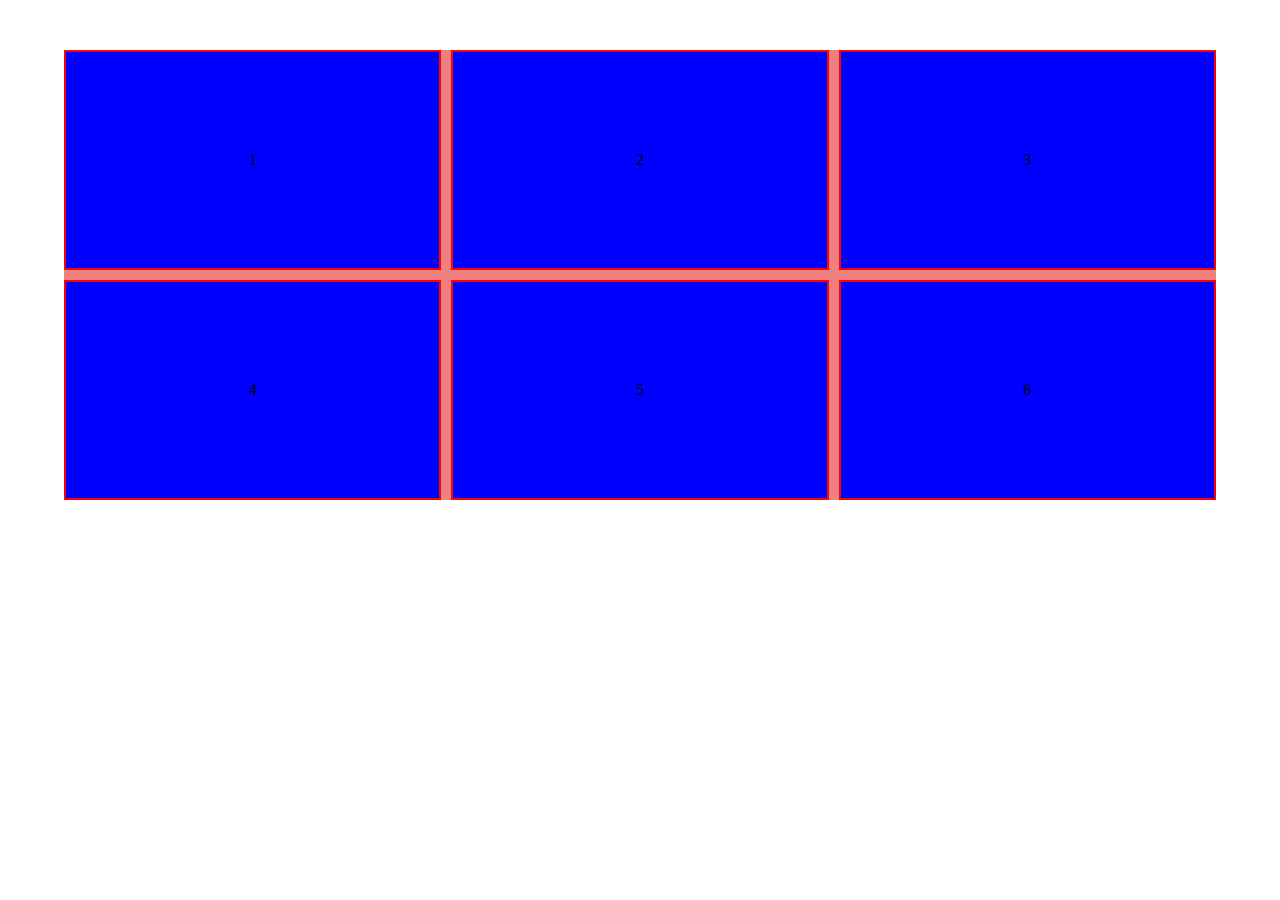
<file: GRID/index.html>
<!DOCTYPE html>
<html lang="en">
<head>
    <meta charset="UTF-8">
    <meta name="viewport" content="width=device-width, initial-scale=1.0">
    <link rel="stylesheet" href="style.css">
    <title>CSS GRID</title>

</head>
<body>
    <div class="container">
        <div class="child">1</div>
        <div class="child">2</div>
        <div class="child">3</div>
        <div class="child">4</div>
        <div class="child">5</div>
        <div class="child">6</div>
    </div>
</body>
</html>
</file>
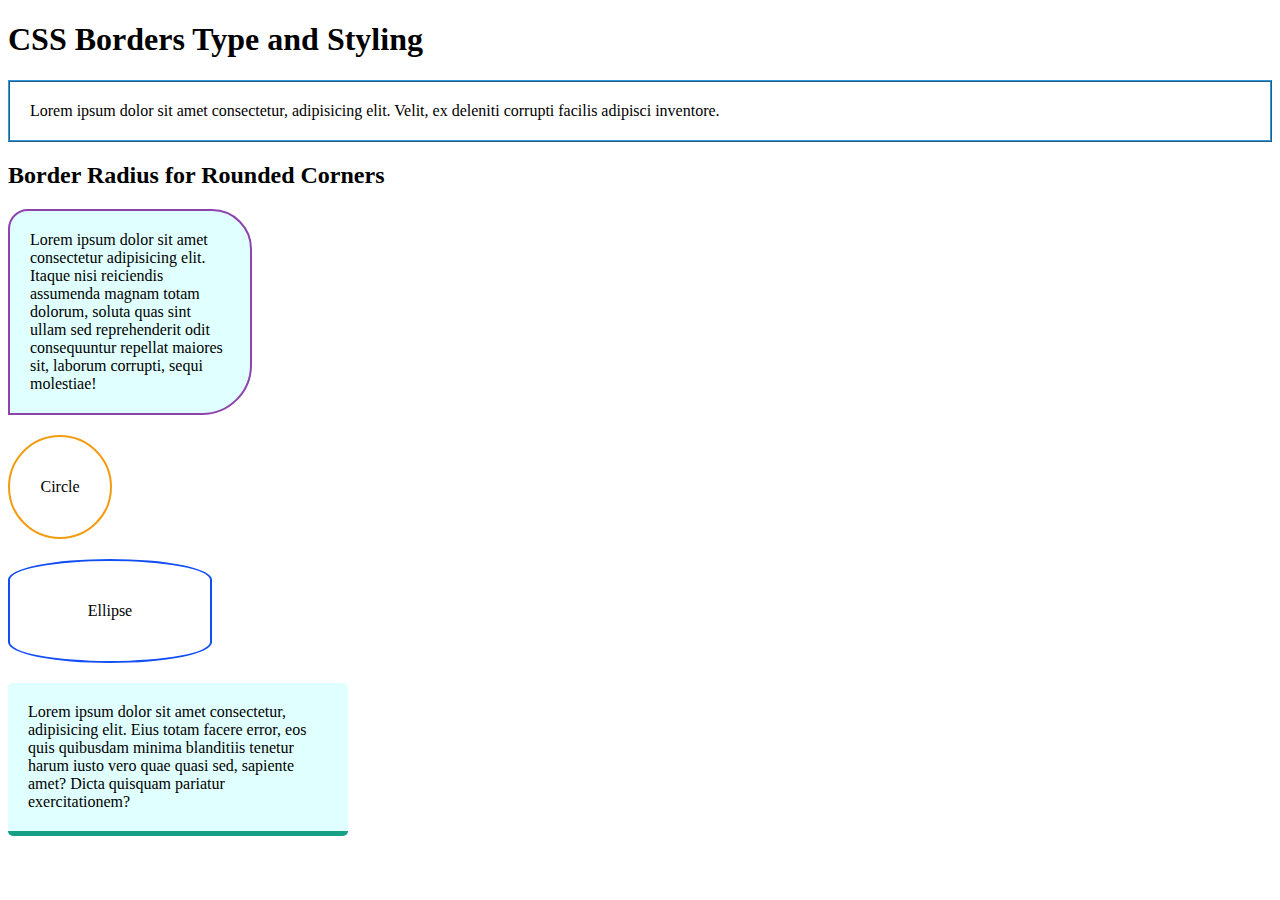
<file: css-crash-course/borders-type-styling/index.html>
<!DOCTYPE html>
<html lang="en">
<head>
    <meta charset="UTF-8">
    <meta name="viewport" content="width=device-width, initial-scale=1.0">
    <title>CSS Borders Type and Styling</title>
    <!-- main css -->
     <link rel="stylesheet" href="css/styles.css">
</head>
<body>
    <h1>CSS Borders Type and Styling</h1>

    <!-- 1. Different Types of Borders  -->
     <section>
        <div class="simple-border">Lorem ipsum dolor sit amet consectetur, adipisicing elit. Velit, ex deleniti corrupti facilis adipisci inventore.</div>
     </section>

     <!-- 2.  Border Radius for Rounded Corners -->
      <section>
        <h2>Border Radius for Rounded Corners</h2>
        <div class="rounded-box">Lorem ipsum dolor sit amet consectetur adipisicing elit. Itaque nisi reiciendis assumenda magnam totam dolorum, soluta quas sint ullam sed reprehenderit odit consequuntur repellat maiores sit, laborum corrupti, sequi molestiae!</div>


        <div class="circle">Circle</div>

        <div class="ellipse">Ellipse</div>

        <div class="custom-border">Lorem ipsum dolor sit amet consectetur, adipisicing elit. Eius totam facere error, eos quis quibusdam minima blanditiis tenetur harum iusto vero quae quasi sed, sapiente amet? Dicta quisquam pariatur exercitationem?</div>

      </section>
</body>
</html>
</file>
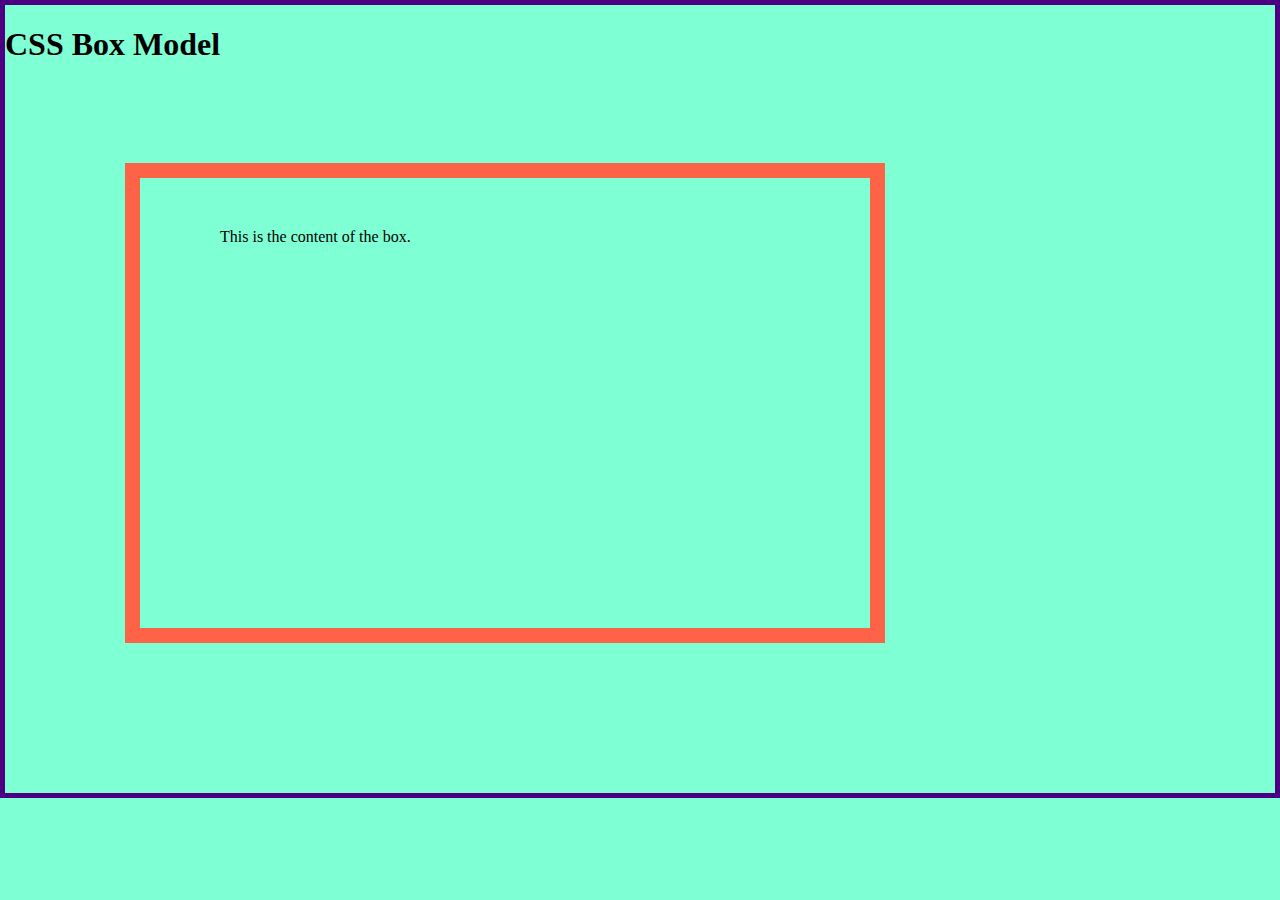
<file: css-crash-course/css-box-model/index.html>
<!DOCTYPE html>
<html lang="en">
<head>
    <meta charset="UTF-8">
    <meta name="viewport" content="width=device-width, initial-scale=1.0">
    <title>CSS Box Model</title>
    <!-- custom css -->
     <link rel="stylesheet" href="css/styles.css">
</head>
<body>
    <h1>CSS Box Model</h1>

    <div class="box">
        This is the content of the box.
    </div>
</body>
</html>
</file>
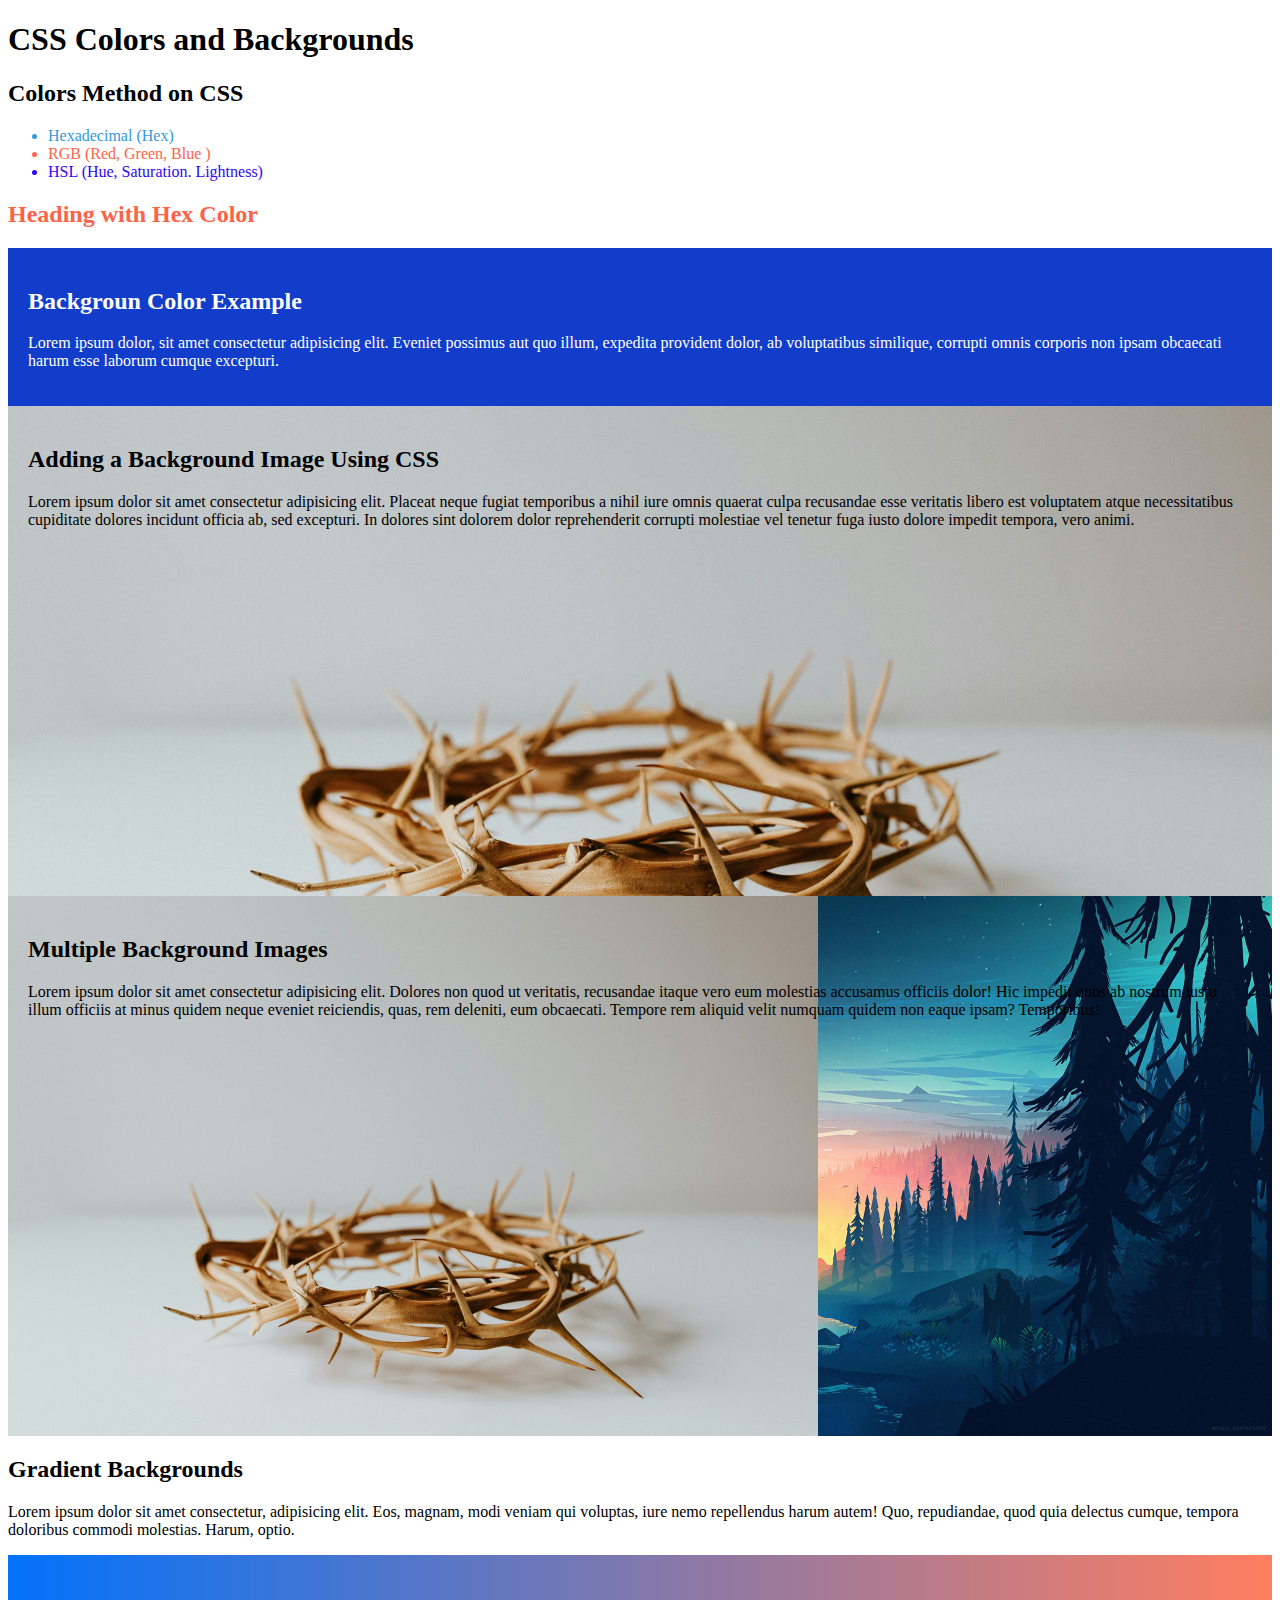
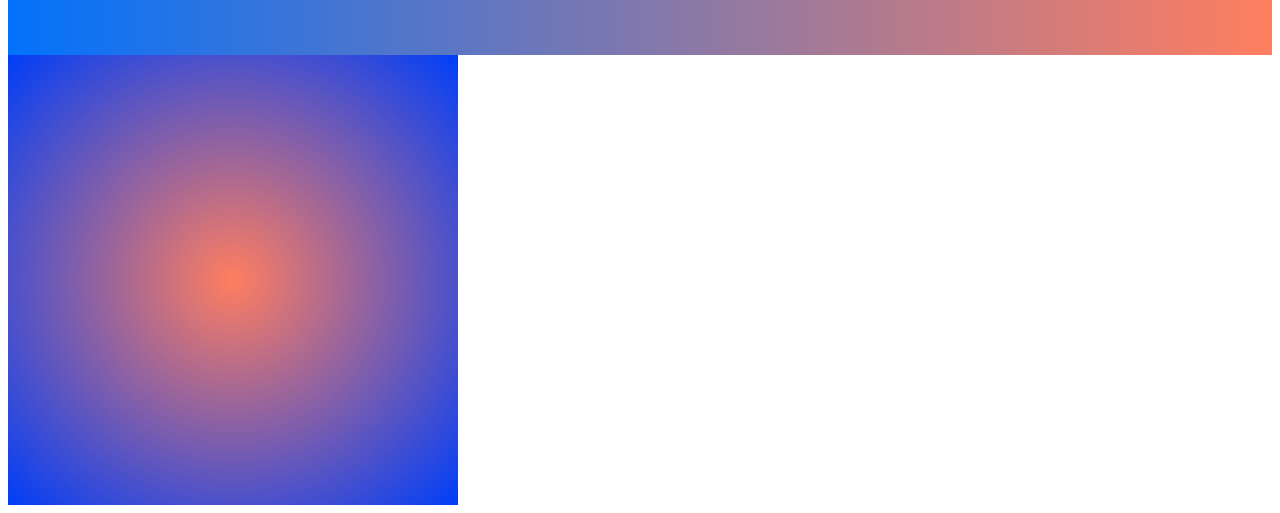
<file: css-crash-course/css-colors-backgrounds/index.html>
<!DOCTYPE html>
<html lang="en">
<head>
    <meta charset="UTF-8">
    <meta name="viewport" content="width=device-width, initial-scale=1.0">
    <title>CSS Colors and Backgrounds</title>
    <!-- custom css -->
     <link rel="stylesheet" href="css/styles.css">
</head>
<body>
    <h1>CSS Colors and Backgrounds</h1>

    <!-- colors in css -->
     <h2>Colors Method on CSS</h2>
     <div>
        <ul>
            <li id="hex-color">Hexadecimal (Hex)</li>
            <li id="rgb-color">RGB (Red, Green, Blue )</li>
            <li id="hsl-color">HSL (Hue, Saturation. Lightness)</li>
        </ul>
     </div>

     <!-- text color using css -->
      <h2 class="heading1">Heading with Hex Color</h2>

      <!-- background color using css -->

      <div class="example-content">
        <h2>Backgroun Color Example</h2>
        <p>Lorem ipsum dolor, sit amet consectetur adipisicing elit. Eveniet possimus aut quo illum, expedita provident dolor, ab voluptatibus similique, corrupti omnis corporis non ipsam obcaecati harum esse laborum cumque excepturi.</p>
      </div>

      <!-- background image using css -->
       <div class="bg-banner">
        <h2>Adding a Background Image Using CSS</h2>
        <p>Lorem ipsum dolor sit amet consectetur adipisicing elit. Placeat neque fugiat temporibus a nihil iure omnis quaerat culpa recusandae esse veritatis libero est voluptatem atque necessitatibus cupiditate dolores incidunt officia ab, sed excepturi. In dolores sint dolorem dolor reprehenderit corrupti molestiae vel tenetur fuga iusto dolore impedit tempora, vero animi.</p>
       </div>

       <!-- multiple blackground images -->
        <div class="multiple-images">
            <h2>Multiple Background Images</h2>
            <p>Lorem ipsum dolor sit amet consectetur adipisicing elit. Dolores non quod ut veritatis, recusandae itaque vero eum molestias accusamus officiis dolor! Hic impedit quos ab nostrum iusto illum officiis at minus quidem neque eveniet reiciendis, quas, rem deleniti, eum obcaecati. Tempore rem aliquid velit numquam quidem non eaque ipsam? Temporibus!</p>
        </div>

        <!-- gradient backgrounds -->
         <div>
            <h2>Gradient Backgrounds</h2>
            <p>Lorem ipsum dolor sit amet consectetur, adipisicing elit. Eos, magnam, modi veniam qui voluptas, iure nemo repellendus harum autem! Quo, repudiandae, quod quia delectus cumque, tempora doloribus commodi molestias. Harum, optio.</p>


        <div class="linear-gradient">

        </div>
        <div class="radial-gradient"></div>
           
         </div>
</body>
</html>

<!-- 
1. text color - color: black;
2. background color - background-color: #f1f1f1;
3. background image - background-image: url('image.jpg');
4. multiple background images - background-image: url('image1.jpg'), url('image2.jpg'), url('image3.jpg');
5. gradient backgrounds - linear-gradient(to right, #4CAF50, #45a049); radial-gradient(circle, #4CAF50, #45a049);

-->
</file>
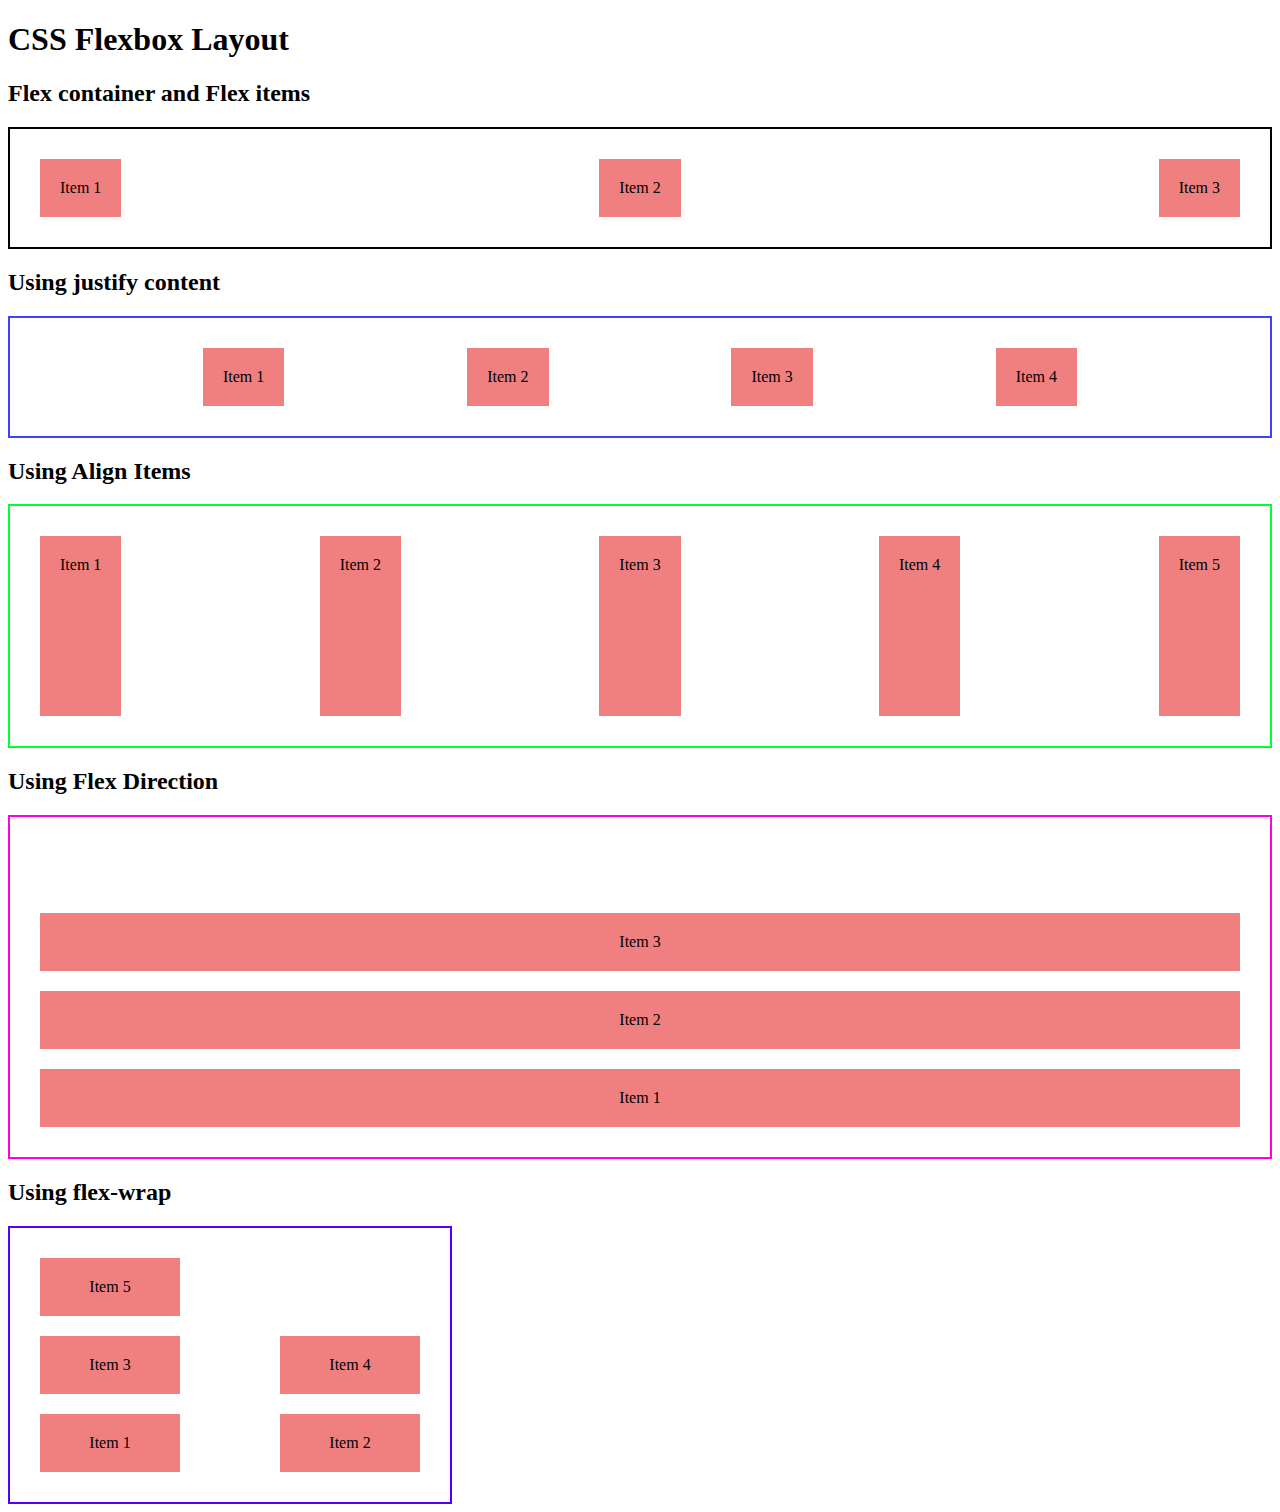
<file: css-crash-course/css-flexbox/index.html>
<!DOCTYPE html>
<html lang="en">
<head>
    <meta charset="UTF-8">
    <meta name="viewport" content="width=device-width, initial-scale=1.0">
    <title>CSS Flexbox Layout</title>
    <!-- main css -->
     <link rel="stylesheet" href="css/styles.css">
</head>
<body>
    <h1>CSS Flexbox Layout</h1>

    <!-- step-1: flex container and flex items -->
     <section>
        <h2>Flex container and Flex items</h2>
        
        <div class="container">
            <div class="item">Item 1</div>
            <div class="item">Item 2</div>
            <div class="item">Item 3</div>
        </div>

     </section>

     <!-- step-2: Using justify-content -->
      <section>
        <h2>Using justify content</h2>

        <div class="container-justify">
            <div class="item">Item 1</div>
            <div class="item">Item 2</div>
            <div class="item">Item 3</div>
            <div class="item">Item 4</div>
        </div>
      </section>

      <!-- step-3: Using Align Items -->
       <section>
        <h2> Using Align Items</h2>
        <div class="container-align">
            <div class="item">Item 1</div>
            <div class="item">Item 2</div>
            <div class="item">Item 3</div>
            <div class="item">Item 4</div>
            <div class="item">Item 5</div>
        </div>
       </section>

       <!-- step-4: using flex-direction -->

       <section>
        <h2>Using Flex Direction</h2>

        <div class="container-direction">
            <div class="item">Item 1</div>
            <div class="item">Item 2</div>
            <div class="item">Item 3</div>
        
        </div>

       </section>

       <!-- step-5: Using flex-wrap -->
        <section>
            <h2>Using flex-wrap</h2>

            <div class="container-wrap">
                <div class="item1">Item 1</div>
                <div class="item1">Item 2</div>
                <div class="item1">Item 3</div>
                <div class="item1">Item 4</div>
                <div class="item1">Item 5</div>
            </div>

        </section>
</body>
</html>
</file>
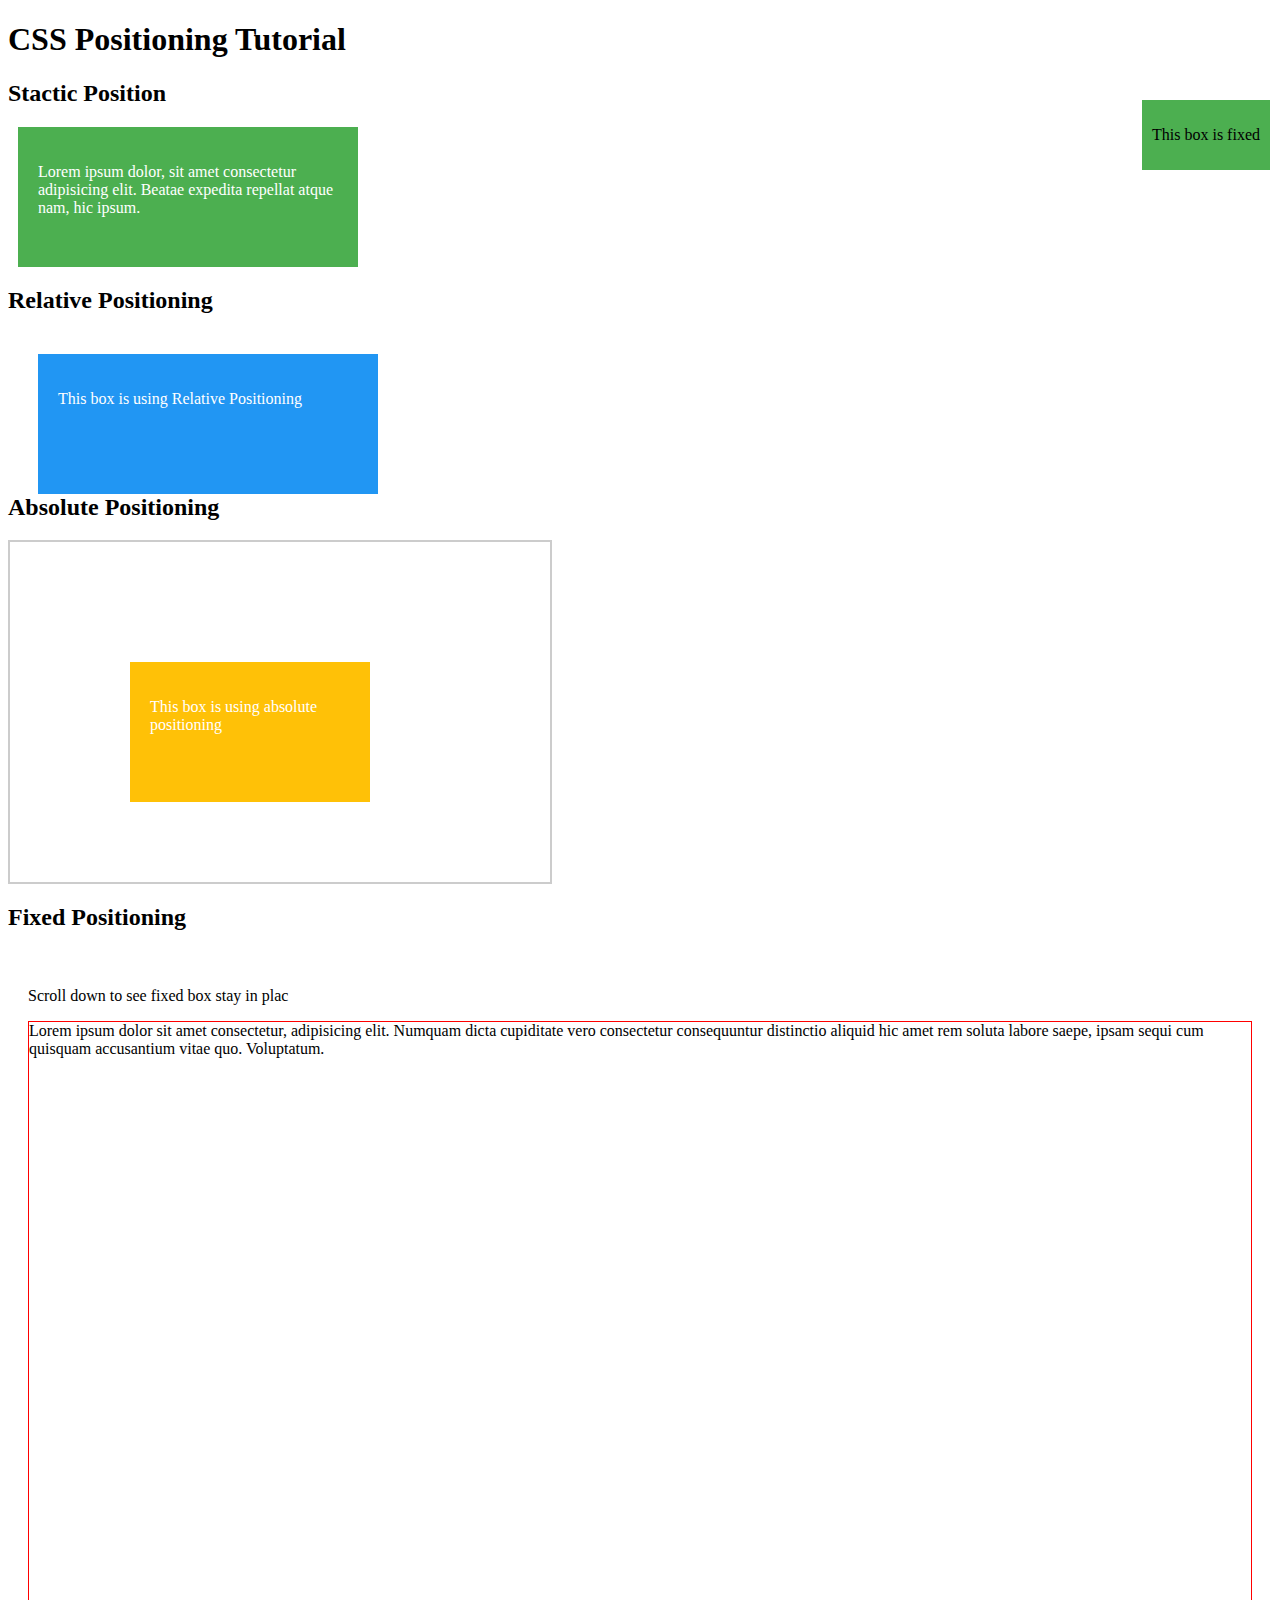
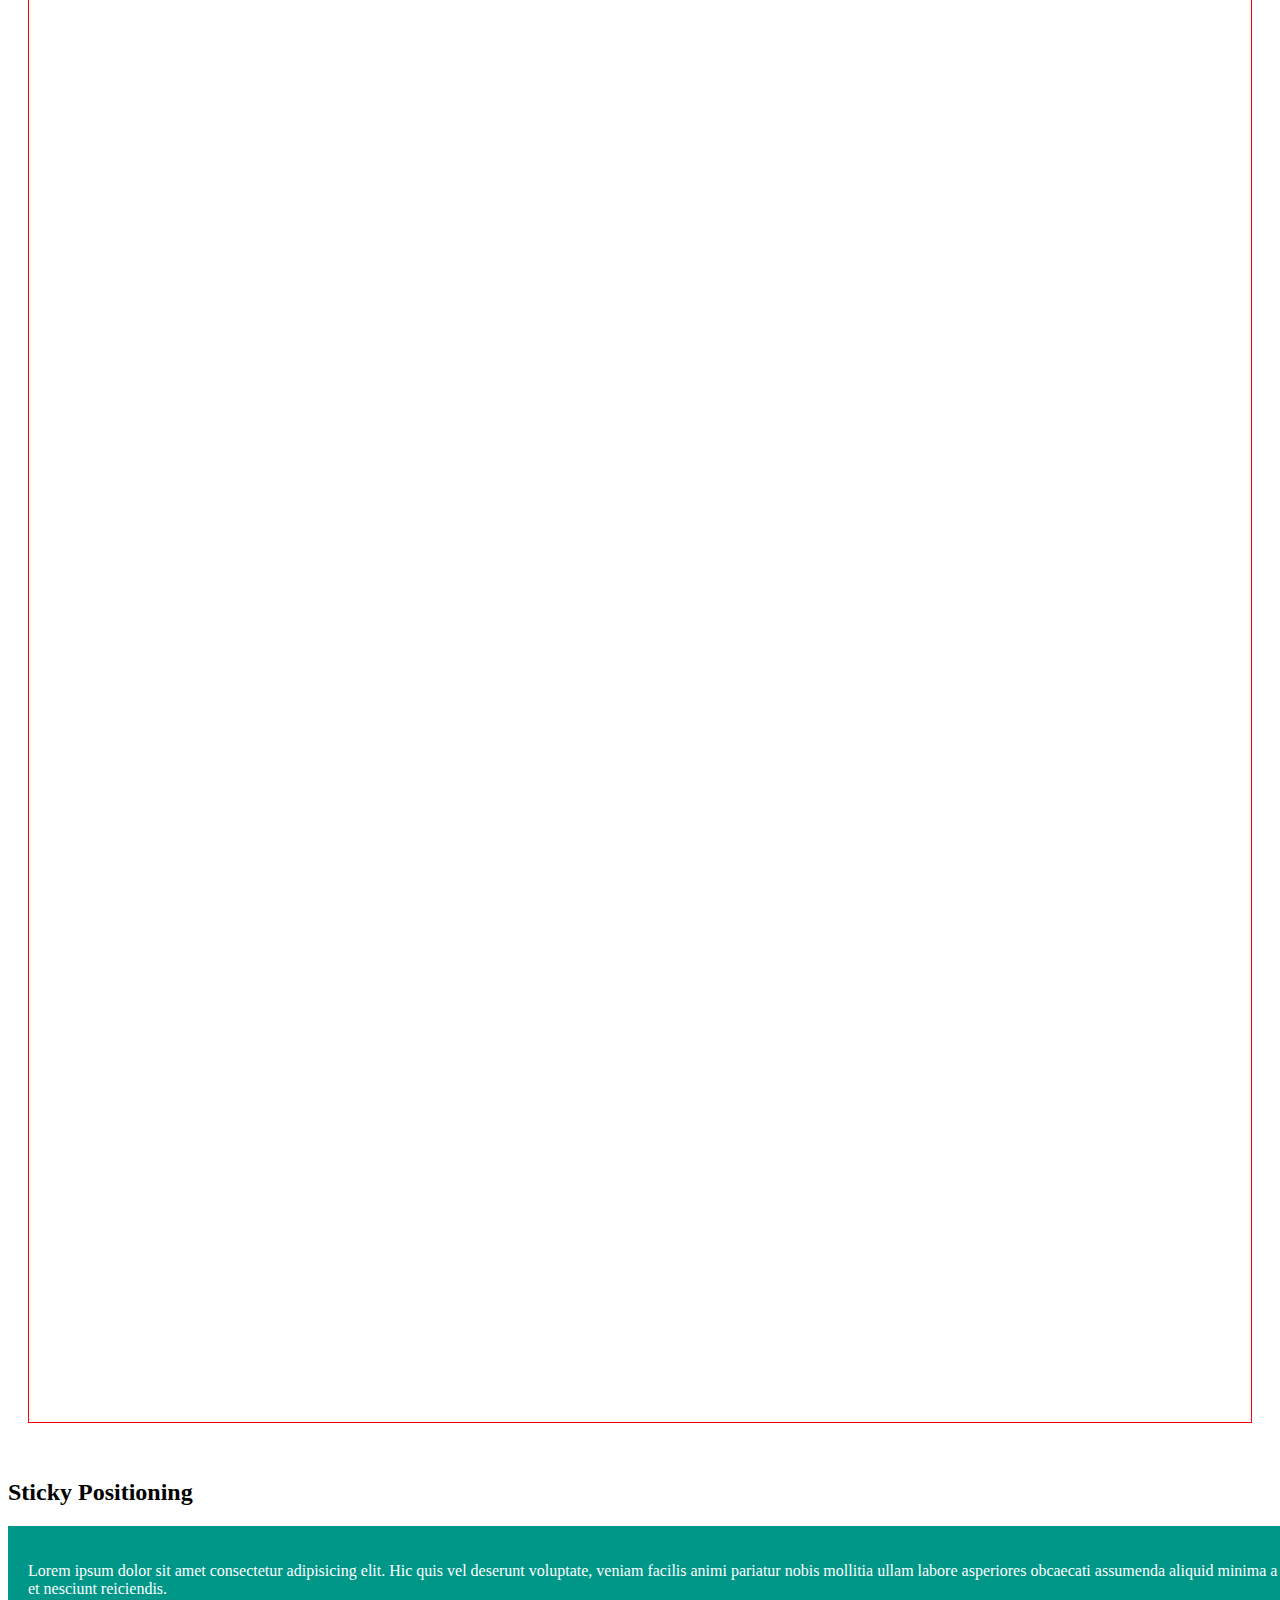
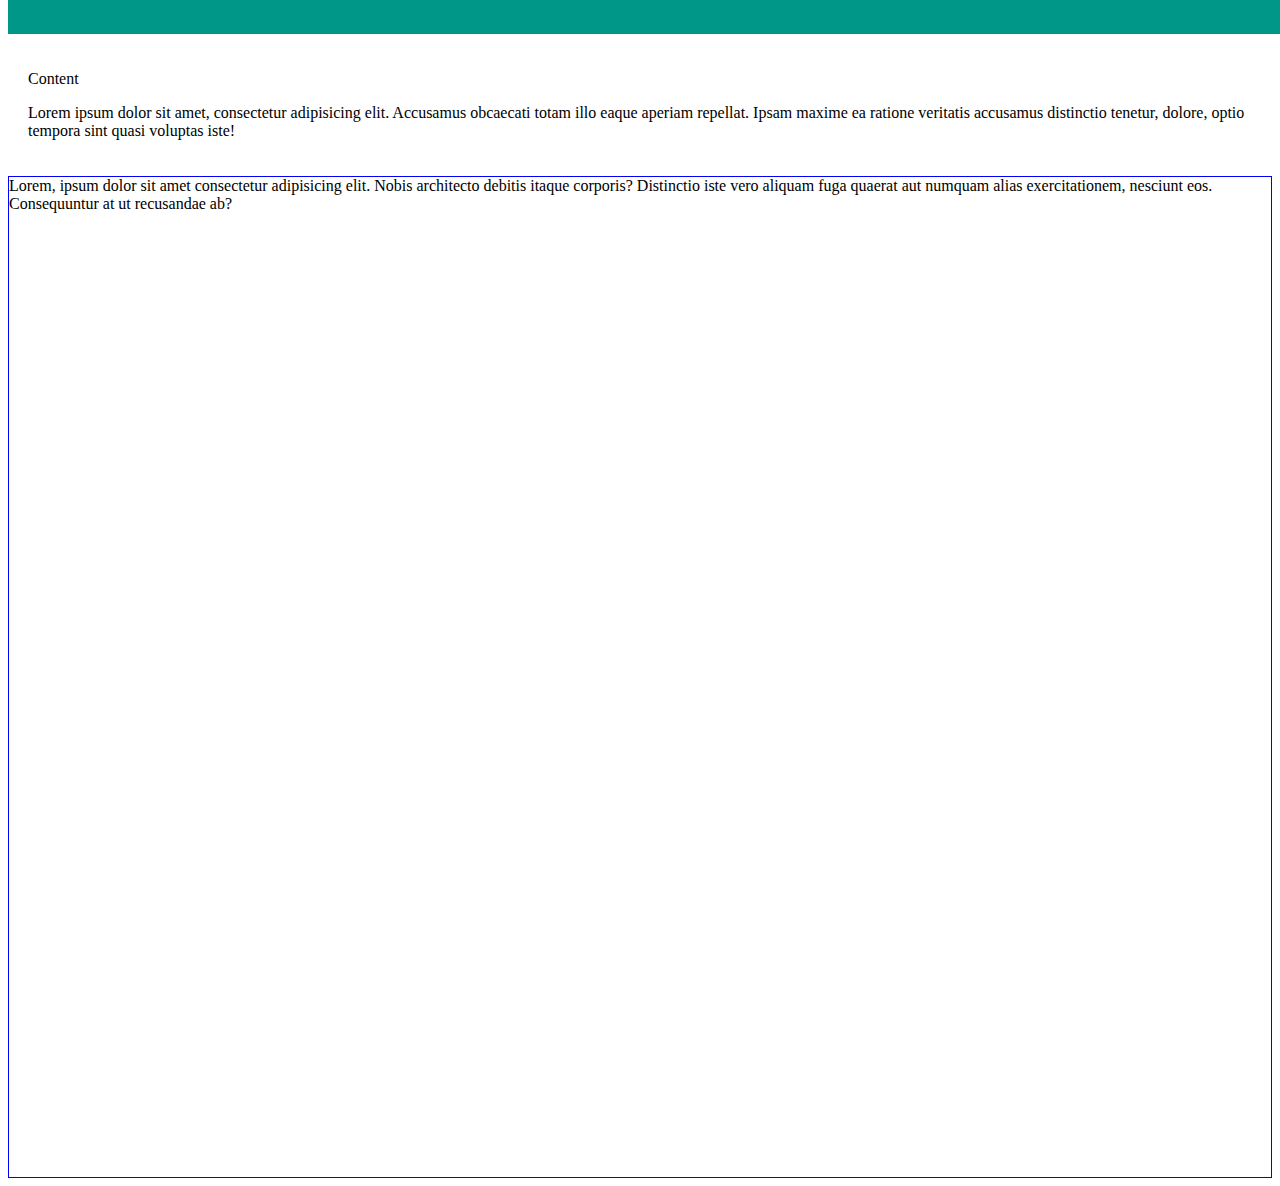
<file: css-crash-course/css-positioning/index.html>
<!DOCTYPE html>
<html lang="en">
<head>
    <meta charset="UTF-8">
    <meta name="viewport" content="width=device-width, initial-scale=1.0">
    <title>CSS Positioning Tutorial</title>
    <!-- main css -->
     <link rel="stylesheet" href="css/styles.css">
</head>
<body>
    <h1>CSS Positioning Tutorial</h1>

    <!-- 1. Stactic Position -->
     <section>
        <h2>Stactic Position</h2>
        <div class="static-box">
            <p>Lorem ipsum dolor, sit amet consectetur adipisicing elit. Beatae expedita repellat atque nam, hic ipsum.</p>
        </div>
     </section>

     <!-- 2.  Relative Positioning -->
     <section>
        <h2>Relative Positioning</h2>
        <div class="relative-box">
            <p>This box is using Relative Positioning</p>
        </div>
     </section>

     <!-- 3. Absolute Positioning -->
      <section>
        <h2>Absolute Positioning</h2>
        <div class="container">
            <div class="absolute-box">
                <p>This box is using absolute positioning</p>
            </div>
        </div>
      </section>

      <!-- 4. Fixed Positioning -->
       <section>
        <h2>Fixed Positioning</h2>
        <div class="fixed-box">
            <p>This box is fixed</p>
        </div>

        <div class="content">
            <p>Scroll down to see fixed box stay in plac</p>
            <p style="height: 2000px; border: 1px solid red;">Lorem ipsum dolor sit amet consectetur, adipisicing elit. Numquam dicta cupiditate vero consectetur consequuntur distinctio aliquid hic amet rem soluta labore saepe, ipsam sequi cum quisquam accusantium vitae quo. Voluptatum.</p>
        </div>
       </section>

       <!-- 5. Sticky Positioning -->
        <section>
            <h2>Sticky Positioning</h2>
            <div class="sticky-box">
                <p>Lorem ipsum dolor sit amet consectetur adipisicing elit. Hic quis vel deserunt voluptate, veniam facilis animi pariatur nobis mollitia ullam labore asperiores obcaecati assumenda aliquid minima a et nesciunt reiciendis.</p>
            </div>

            <div class="content">
                <p>Content</p>
                <p>Lorem ipsum dolor sit amet, consectetur adipisicing elit. Accusamus obcaecati totam illo eaque aperiam repellat. Ipsam maxime ea ratione veritatis accusamus distinctio tenetur, dolore, optio tempora sint quasi voluptas iste!</p>
            </div>
            <div style="height: 1000px; border: 1px solid blue;">Lorem, ipsum dolor sit amet consectetur adipisicing elit. Nobis architecto debitis itaque corporis? Distinctio iste vero aliquam fuga quaerat aut numquam alias exercitationem, nesciunt eos. Consequuntur at ut recusandae ab?</div>
        </section>


</body>
</html>
</file>
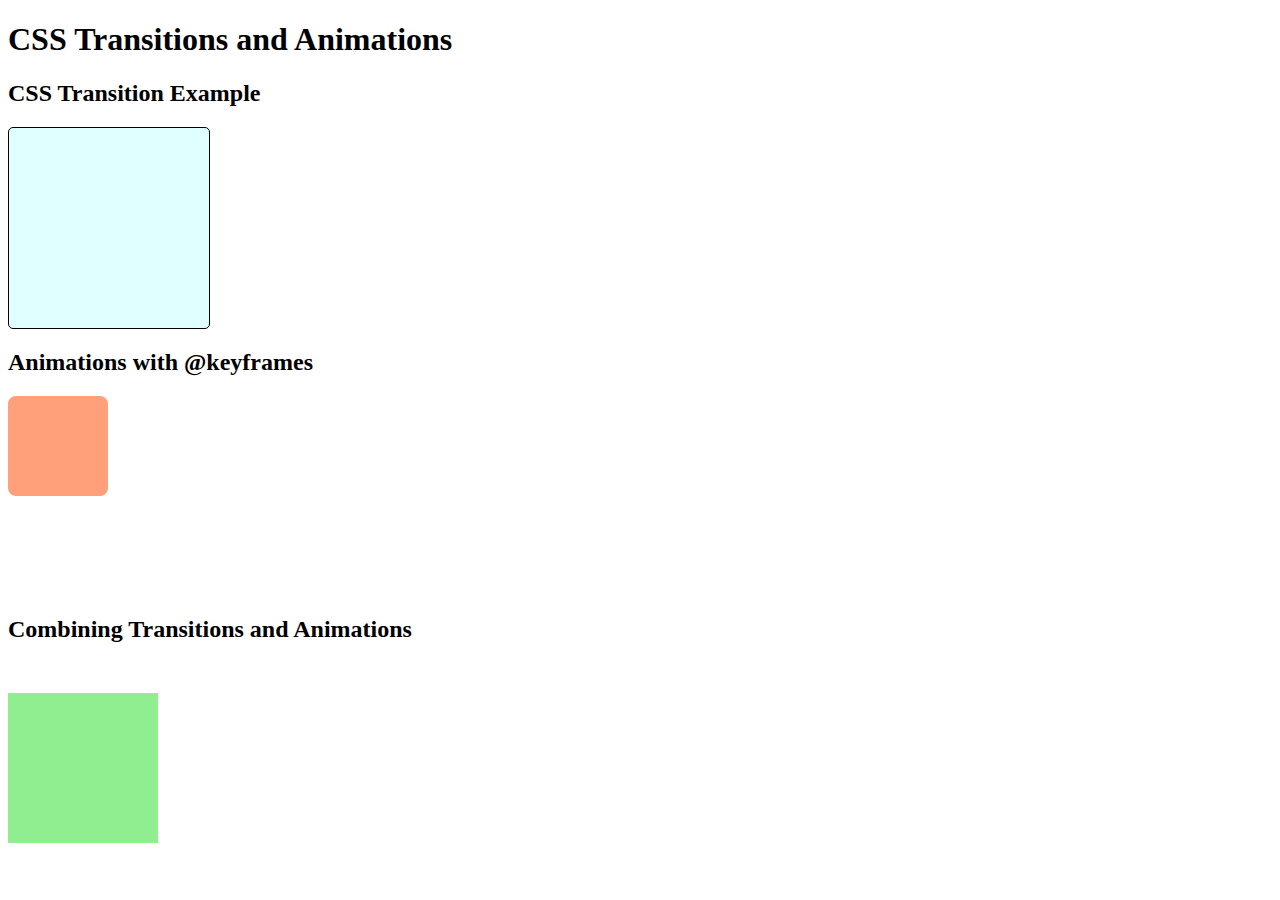
<file: css-crash-course/css-transition-animation/index.html>
<!DOCTYPE html>
<html lang="en">
<head>
    <meta charset="UTF-8">
    <meta name="viewport" content="width=device-width, initial-scale=1.0">
    <title>CSS Transitions and Animations</title>
    <!-- main css -->
     <link rel="stylesheet" href="css/styles.css">
</head>
<body>
    <h1>CSS Transitions and Animations</h1>

    <!-- 1. CSS Transition Example -->
     <section>
        <h2>CSS Transition Example</h2>
        <div class="box"></div>
     </section>

     <!-- 2. Animations with @keyframes -->

     <section>
        <h2>Animations with @keyframes</h2>
        <div class="animated-box"></div>
     </section>

     <!-- 3. Combining Transitions and Animations -->

     <section>
        <h2 class="combine-title">Combining Transitions and Animations</h2>
        <div class="animated-box-transition"></div>
     </section>
</body>
</html>
</file>
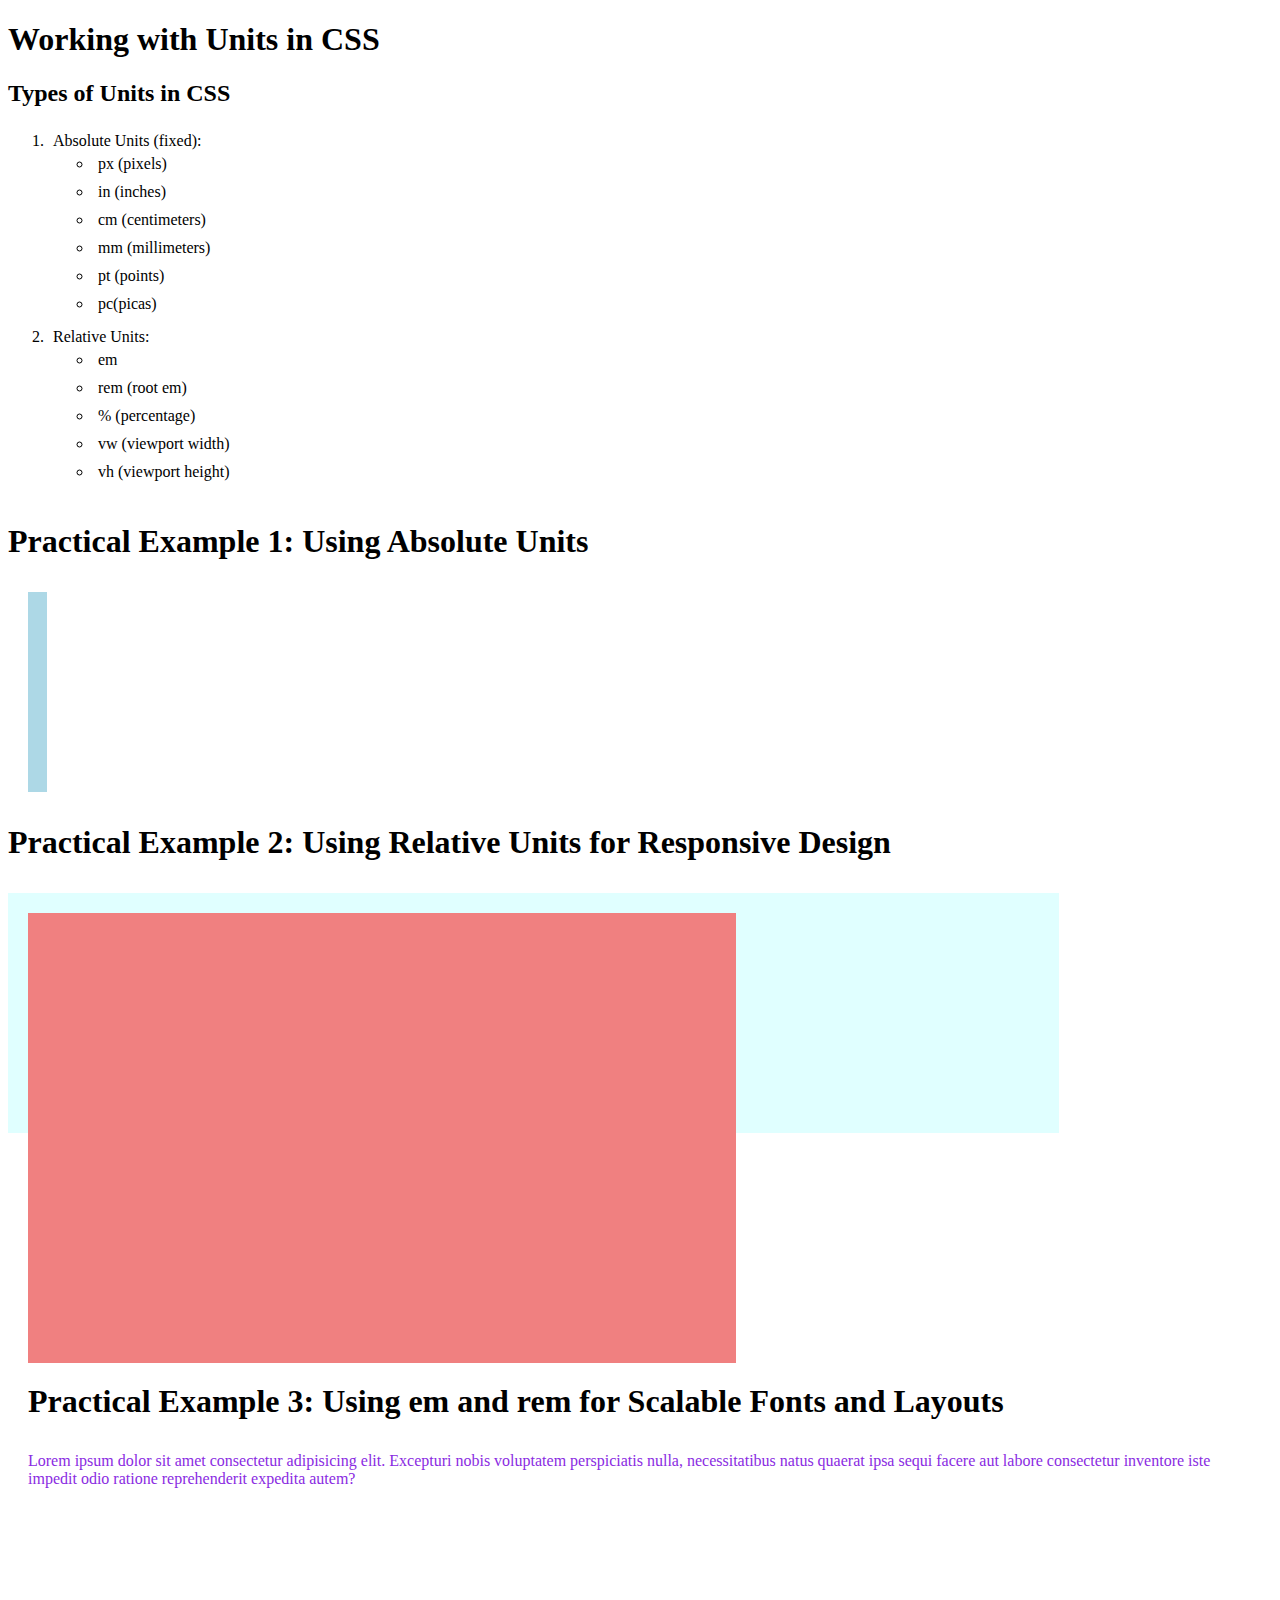
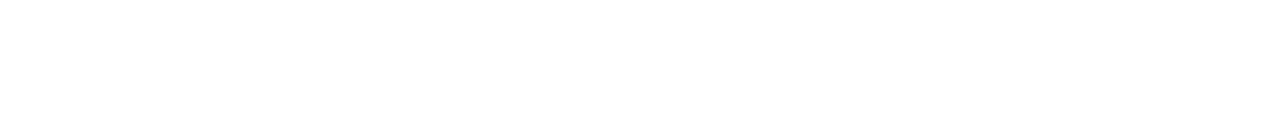
<file: css-crash-course/css-units/index.html>
<!DOCTYPE html>
<html lang="en">
<head>
    <meta charset="UTF-8">
    <meta name="viewport" content="width=device-width, initial-scale=1.0">
    <title>Working with Units in CSS</title>
    <!-- main css -->
     <link rel="stylesheet" href="css/styles.css">
</head>
<body>
    <h1>Working with Units in CSS</h1>
    <div>
        <h2>Types of Units in CSS</h2>
        <ol>
            <li>Absolute Units (fixed): 
                <ul>
                    <li>px (pixels)</li>
                    <li>in (inches)</li>
                    <li>cm (centimeters)</li>
                    <li>mm (millimeters)</li>
                    <li>pt (points) </li>
                    <li> pc(picas)</li>
                </ul>
             </li>
            <li>Relative Units:
                <ul>
                    <li>em</li>
                    <li>rem (root em)</li>
                    <li>% (percentage)</li>
                    <li>vw (viewport width)</li>
                    <li>vh (viewport height)</li>
                </ul>
            </li>
        </ol>
    </div>

    <!--  Practical Example 1: Using Absolute Units -->

    <div>
        <h3>Practical Example 1: Using Absolute Units</h3>
        <div class="box"></div>
    </div>

    <!-- Practical Example 2: Using Relative Units for Responsive Design -->

    <div>
        <h3>Practical Example 2: Using Relative Units for Responsive Design</h3>
        <div class="container-box">
            <div class="box-2"></div>
        </div>
    </div>

    <!-- Practical Example 3: Using em and rem for Scalable Fonts and Layouts --> 
     <div class="container-3">
        <h3>Practical Example 3: Using em and rem for Scalable Fonts and Layouts</h3>
        <div class="box-3">
            <p>Lorem ipsum dolor sit amet consectetur adipisicing elit. Excepturi nobis voluptatem perspiciatis nulla, necessitatibus natus quaerat ipsa sequi facere aut labore consectetur inventore iste impedit odio ratione reprehenderit expedita autem?</p>
        </div>
     </div>
</body>
</html>
</file>
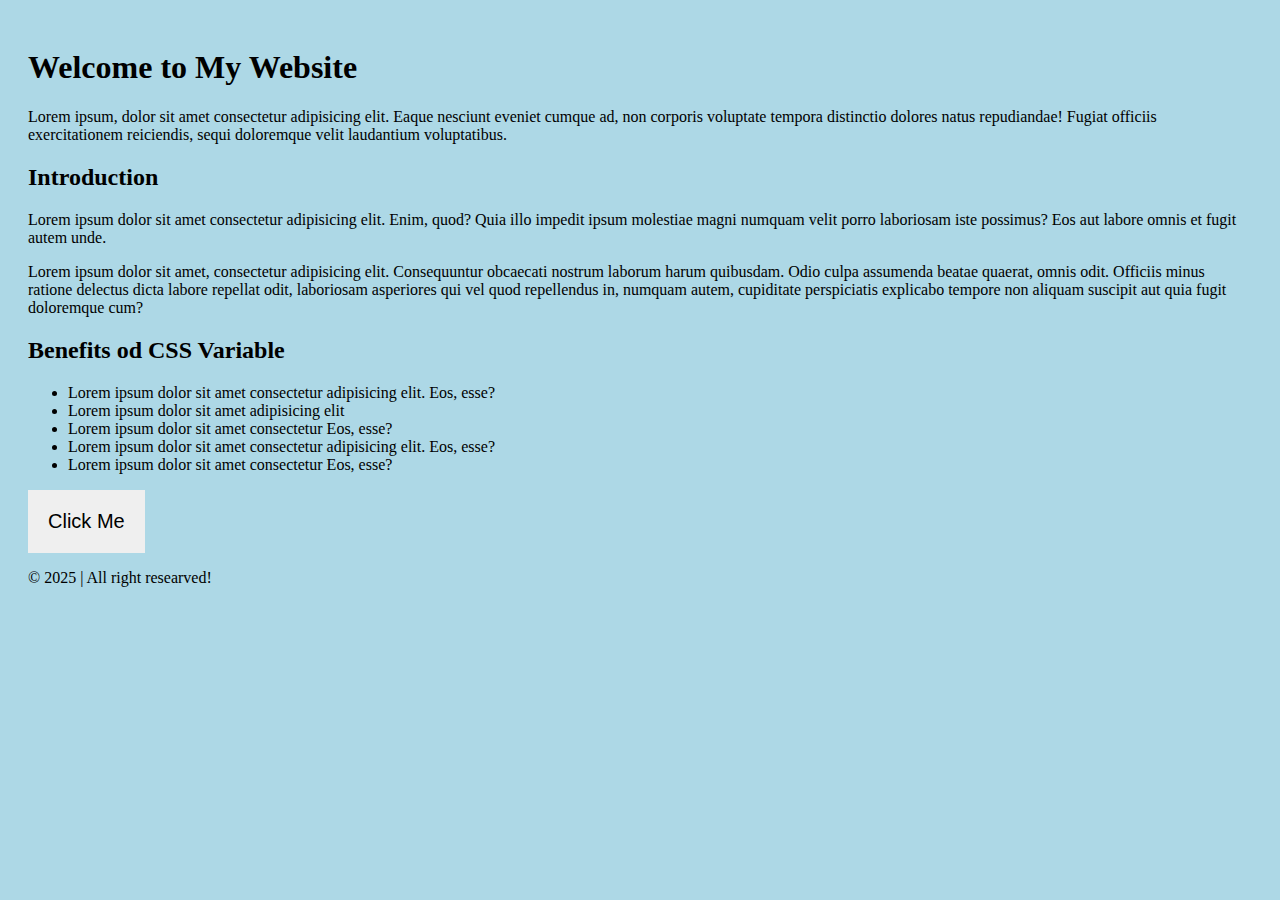
<file: css-crash-course/css-variables/index.html>
<!DOCTYPE html>
<html lang="en">
<head>
    <meta charset="UTF-8">
    <meta name="viewport" content="width=device-width, initial-scale=1.0">
    <title>Learn CSS Variables</title>

    <!-- main -->
     <link rel="stylesheet" href="css/styles.css">
</head>
<body>
    <header>
        <h1>Welcome to My Website</h1>
        <p>Lorem ipsum, dolor sit amet consectetur adipisicing elit. Eaque nesciunt eveniet cumque ad, non corporis voluptate tempora distinctio dolores natus repudiandae! Fugiat officiis exercitationem reiciendis, sequi doloremque velit laudantium voluptatibus.</p>
    </header>

    <main>

        <!-- introduction section -->
        <section class="intro">
            <h2>Introduction</h2>
            <p>Lorem ipsum dolor sit amet consectetur adipisicing elit. Enim, quod? Quia illo impedit ipsum molestiae magni numquam velit porro laboriosam iste possimus? Eos aut labore omnis et fugit autem unde.</p>
            <p>Lorem ipsum dolor sit amet, consectetur adipisicing elit. Consequuntur obcaecati nostrum laborum harum quibusdam. Odio culpa assumenda beatae quaerat, omnis odit. Officiis minus ratione delectus dicta labore repellat odit, laboriosam asperiores qui vel quod repellendus in, numquam autem, cupiditate perspiciatis explicabo tempore non aliquam suscipit aut quia fugit doloremque cum?</p>
        </section>

        <!-- features section -->
        <section class="features">
            <h2>Benefits od CSS Variable</h2>
            <ul>
                <li>Lorem ipsum dolor sit amet consectetur adipisicing elit. Eos, esse?</li>
                <li>Lorem ipsum dolor sit amet  adipisicing elit</li>
                <li>Lorem ipsum dolor sit amet consectetur Eos, esse?</li>
                <li>Lorem ipsum dolor sit amet consectetur adipisicing elit. Eos, esse?</li>
                <li>Lorem ipsum dolor sit amet consectetur  Eos, esse?</li>
            </ul>
        </section>

        <button class="cta-button">Click Me</button>
    </main>

    <footer>
        <p>&copy; 2025 | All right researved!</p>
    </footer>
</body>
</html>
</file>
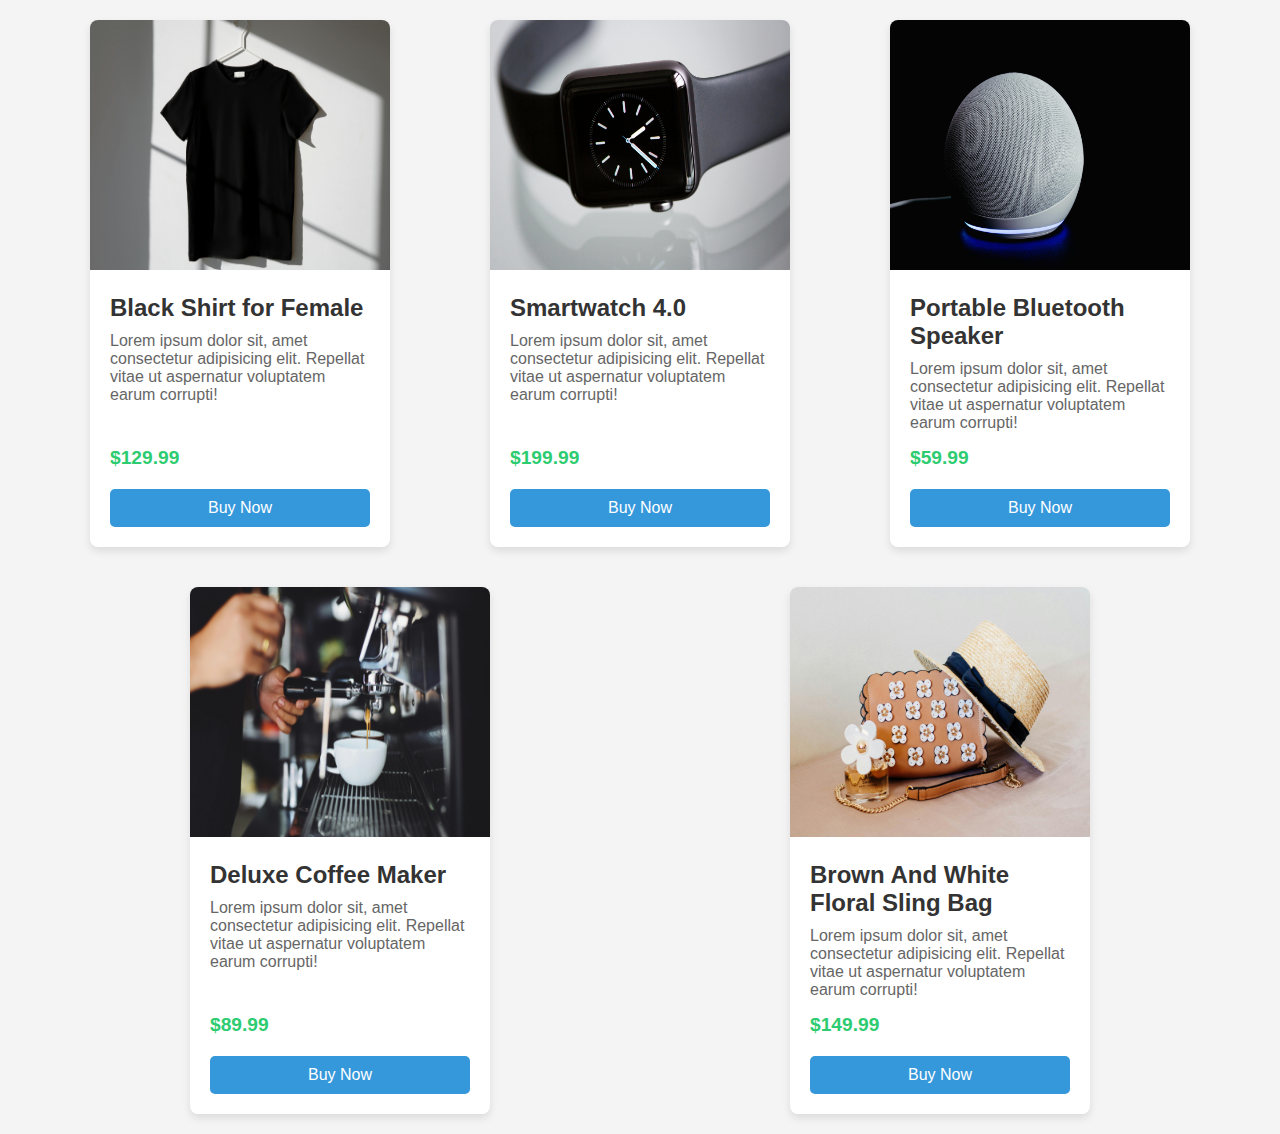
<file: css-crash-course/demo-flex-box/index.html>
<!DOCTYPE html>
<html lang="en">
<head>
    <meta charset="UTF-8">
    <meta name="viewport" content="width=device-width, initial-scale=1.0">
    <title>Responsive Product Cards using Flexbox Layout</title>
    <!-- main css -->
     <link rel="stylesheet" href="css/styles.css">
</head>
<body>
    <main>
        <div class="product-container">
            <!-- Product 1: Wireless Earbuds -->
            <div class="product-card">
                <div class="product-image">
                    <img src="images/item-1.jpg" alt="Wireless Earbuds">
                </div>
                <div class="product-details">
                    <h2 class="product-title">Black Shirt for Female</h2>
                    <p class="product-description">Lorem ipsum dolor sit, amet consectetur adipisicing elit. Repellat vitae ut aspernatur voluptatem earum corrupti!</p>
                    <div class="product-price">$129.99</div>
                    <button class="buy-now">Buy Now</button>
                </div>
            </div>
            
            <!-- Product 2: Smartwatch -->
            <div class="product-card">
                <div class="product-image">
                    <img src="images/item-2.jpg" alt="Smartwatch">
                </div>
                <div class="product-details">
                    <h2 class="product-title">Smartwatch 4.0</h2>
                    <p class="product-description">Lorem ipsum dolor sit, amet consectetur adipisicing elit. Repellat vitae ut aspernatur voluptatem earum corrupti!</p>
                    <div class="product-price">$199.99</div>
                    <button class="buy-now">Buy Now</button>
                </div>
            </div>
        
            <!-- Product 3: Bluetooth Speaker -->
            <div class="product-card">
                <div class="product-image">
                    <img src="images/item-3.jpg" alt="Bluetooth Speaker">
                </div>
                <div class="product-details">
                    <h2 class="product-title">Portable Bluetooth Speaker</h2>
                    <p class="product-description">Lorem ipsum dolor sit, amet consectetur adipisicing elit. Repellat vitae ut aspernatur voluptatem earum corrupti!</p>
                    <div class="product-price">$59.99</div>
                    <button class="buy-now">Buy Now</button>
                </div>
            </div>
        
            <!-- Product 4: Coffee Maker -->
            <div class="product-card">
                <div class="product-image">
                    <img src="images/item-4.jpg" alt="Coffee Maker">
                </div>
                <div class="product-details">
                    <h2 class="product-title">Deluxe Coffee Maker</h2>
                    <p class="product-description">Lorem ipsum dolor sit, amet consectetur adipisicing elit. Repellat vitae ut aspernatur voluptatem earum corrupti!</p>
                    <div class="product-price">$89.99</div>
                    <button class="buy-now">Buy Now</button>
                </div>
            </div>
        
            <!-- Product 5: Bluetooth Headphones -->
            <div class="product-card">
                <div class="product-image">
                    <img src="images/item-5.jpg" alt="Bluetooth Headphones">
                </div>
                <div class="product-details">
                    <h2 class="product-title">Brown And White Floral Sling Bag</h2>
                    <p class="product-description">Lorem ipsum dolor sit, amet consectetur adipisicing elit. Repellat vitae ut aspernatur voluptatem earum corrupti!</p>
                    <div class="product-price">$149.99</div>
                    <button class="buy-now">Buy Now</button>
                </div>
            </div>
        </div>
    </main>
</body>
</html>
</file>
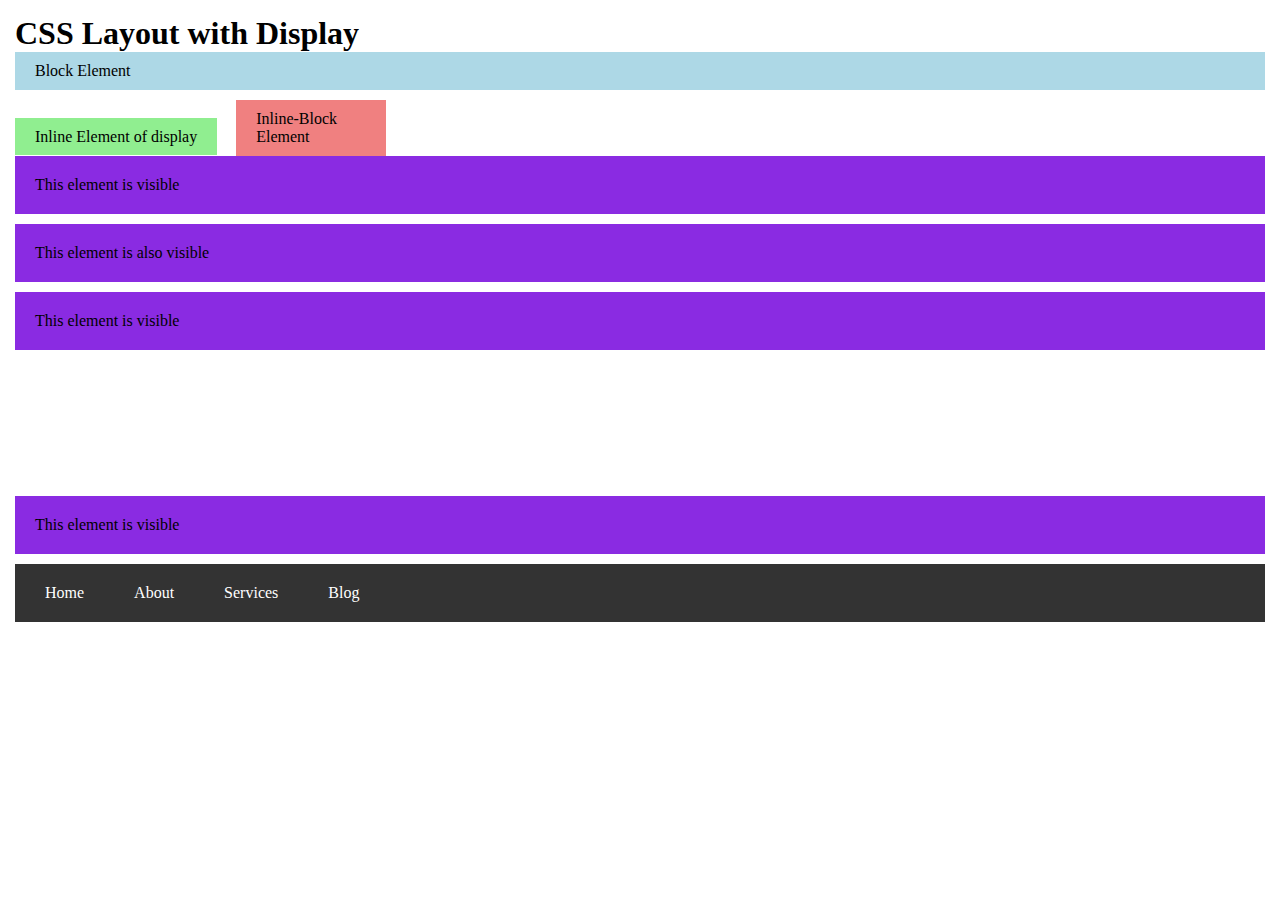
<file: css-crash-course/display-and-layout/index.html>
<!DOCTYPE html>
<html lang="en">
<head>
    <meta charset="UTF-8">
    <meta name="viewport" content="width=device-width, initial-scale=1.0">
    <title>CSS Layout with Display</title>
    <!-- main css -->
     <link rel="stylesheet" href="css/styles.css">
</head>
<body>
    <h1>CSS Layout with Display</h1>

    <!-- step-1: display property -->
     <section>
        <div class="block">Block Element</div>
        <div class="inline">Inline Element of display</div>
        <div class="inline-block">Inline-Block Element</div>
     </section>

     <!-- step-2: display none for hiding -->
      <section>
        <div class="visible">This element is visible</div>
        <div class="hidden">This element is hidden by display: none;</div>
        <div class="visible">This element is also visible</div>
      </section>

      <!-- step-3: Visibility Property -->
       <section>
        <div class="visible">This element is visible</div>
        <div class="hidden-visibility">This element is hidden by using visibility: hidden; </div>
        <div class="opacity">Opacity Div</div>
        <div class="visible">This element is visible </div>
       </section>

       <!-- step-4: practical project -->
        <nav class="nav">
            <ul>
                <li class="nav-item">Home</li>
                <li class="nav-item">About</li>
                <li class="nav-item">Services</li>
                <li class="nav-item hidden">Contact (hidden)</li>
                <li class="nav-item">Blog</li>
            </ul>
        </nav>
</body>
</html>
</file>
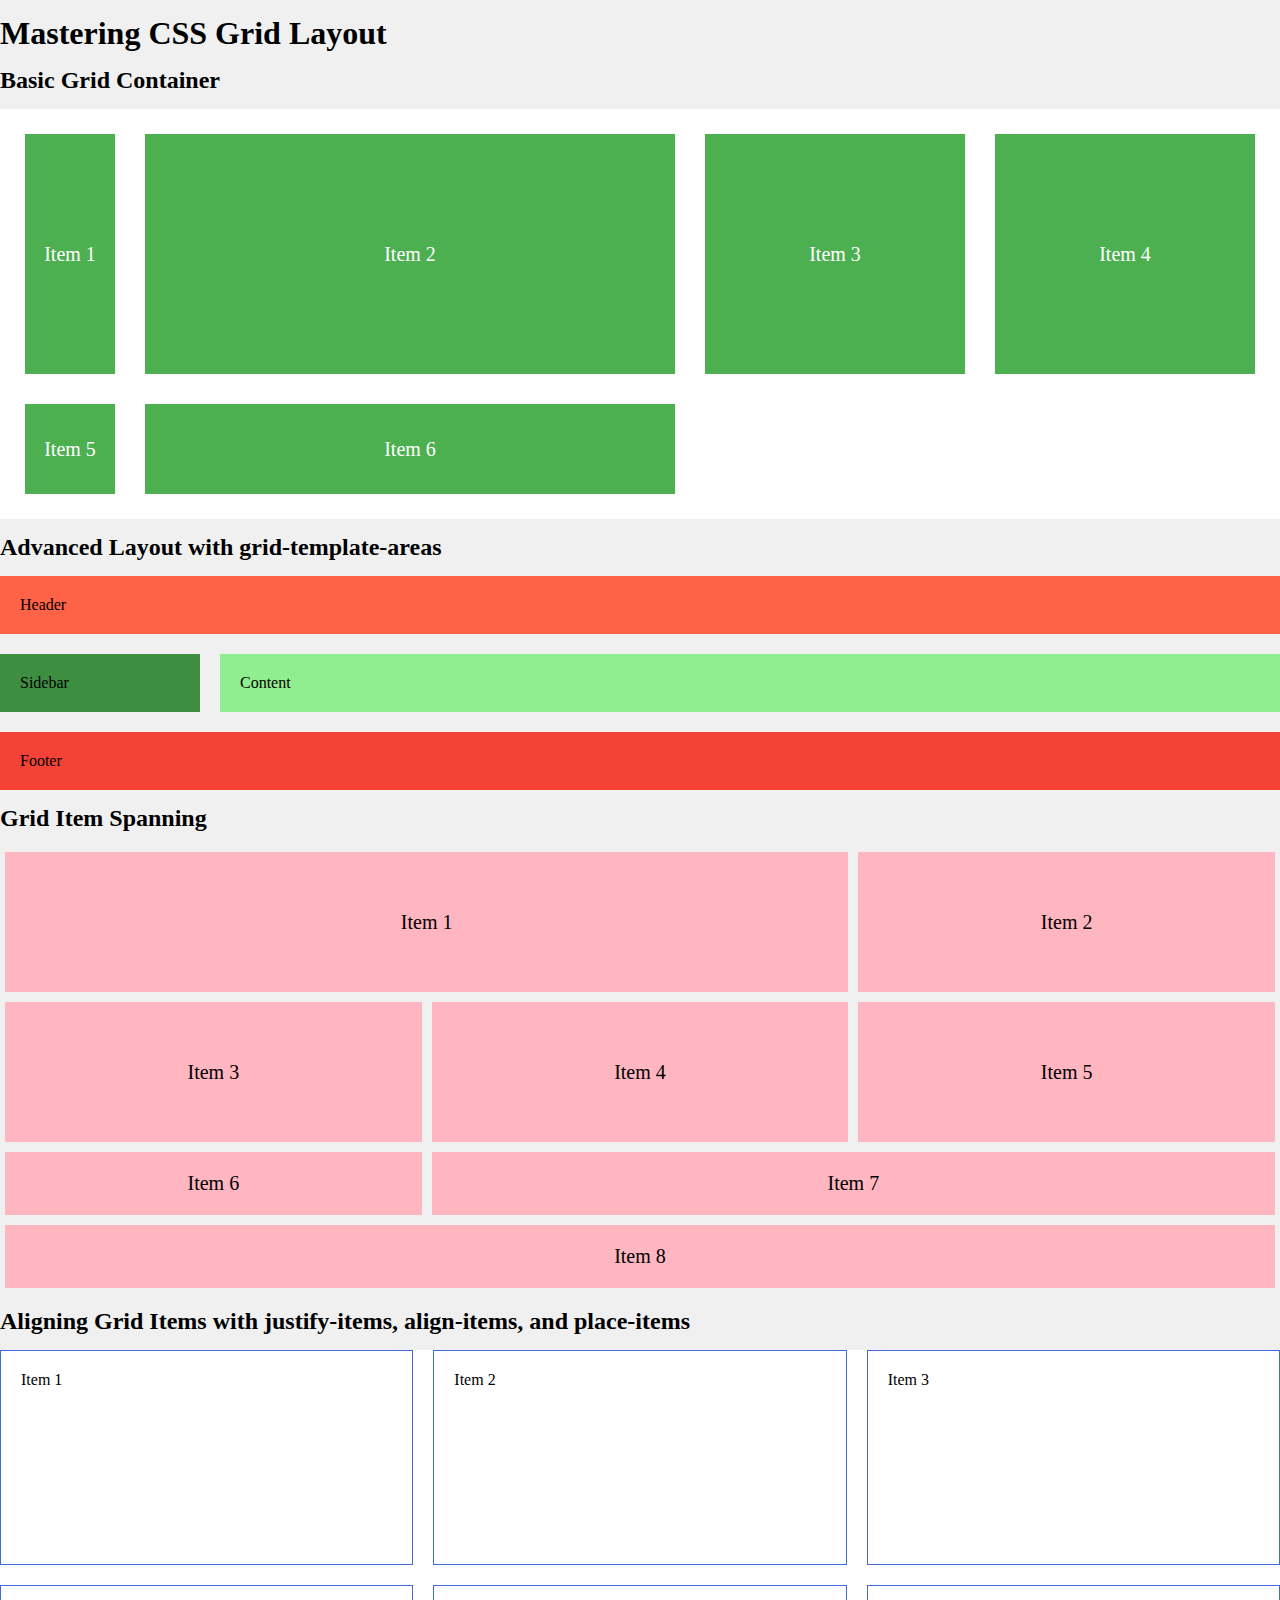
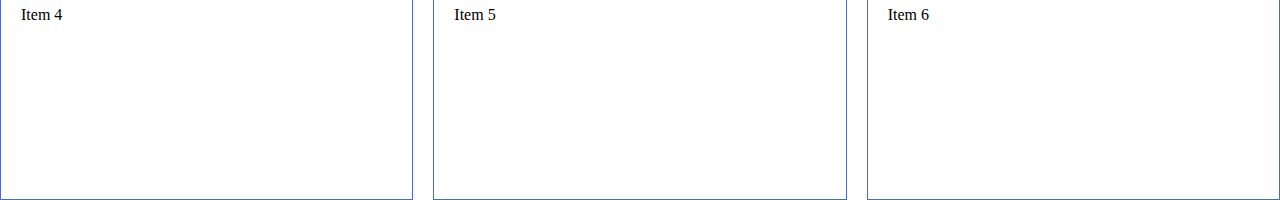
<file: css-crash-course/grid-layout/index.html>
<!DOCTYPE html>
<html lang="en">
<head>
    <meta charset="UTF-8">
    <meta name="viewport" content="width=device-width, initial-scale=1.0">
    <title>Mastering CSS Grid Layout</title>
    <!-- main css -->
     <link rel="stylesheet" href="css/styles.css">
</head>
<body>
    <h1>Mastering CSS Grid Layout</h1>

    <!-- step-1: basic grid container & grid columns and rows-->
    <section>
        <h2>Basic Grid Container</h2>

        <div class="grid-container">
            <div class="item1">Item 1</div>
            <div class="item2">Item 2</div>
            <div class="item3">Item 3</div>
            <div class="item4">Item 4</div>
            <div class="ite5">Item 5</div>
            <div class="item6">Item 6</div>
           
        </div>
    </section>

    <!-- step-2: Advanced Layout with grid-template-areas  -->
     <section>
        <h2>Advanced Layout with grid-template-areas</h2>

        <div class="grid-container2">
            <div class="header">Header</div>
            <div class="sidebar">Sidebar</div>
            <div class="content">Content</div>
            <div class="footer">Footer</div>
        </div>
     </section>

     <!-- Grid Item Spanning -->
      <section>
        <h2>Grid Item Spanning</h2>
        <div class="grid-container3">
            <div class="item1">Item 1</div>
            <div class="item2">Item 2</div>
            <div class="item3">Item 3</div>
            <div class="item4">Item 4</div>
            <div class="ite5">Item 5</div>
            <div class="item6">Item 6</div>
            <div class="item7">Item 7</div>
            <div class="item8">Item 8</div>
        </div>
      </section>

      <!-- Aligning Grid Items with justify-items, align-items, and place-items -->
       <section>
        <h2>Aligning Grid Items with justify-items, align-items, and place-items</h2>
      
            <div class="grid-container4">
                <div class="item1">Item 1</div>
                <div class="item2">Item 2</div>
                <div class="item3">Item 3</div>
                <div class="item4">Item 4</div>
                <div class="item5">Item 5</div>
                <div class="item6">Item 6</div>
            </div>
        
       </section>
</body>
</html>
</file>
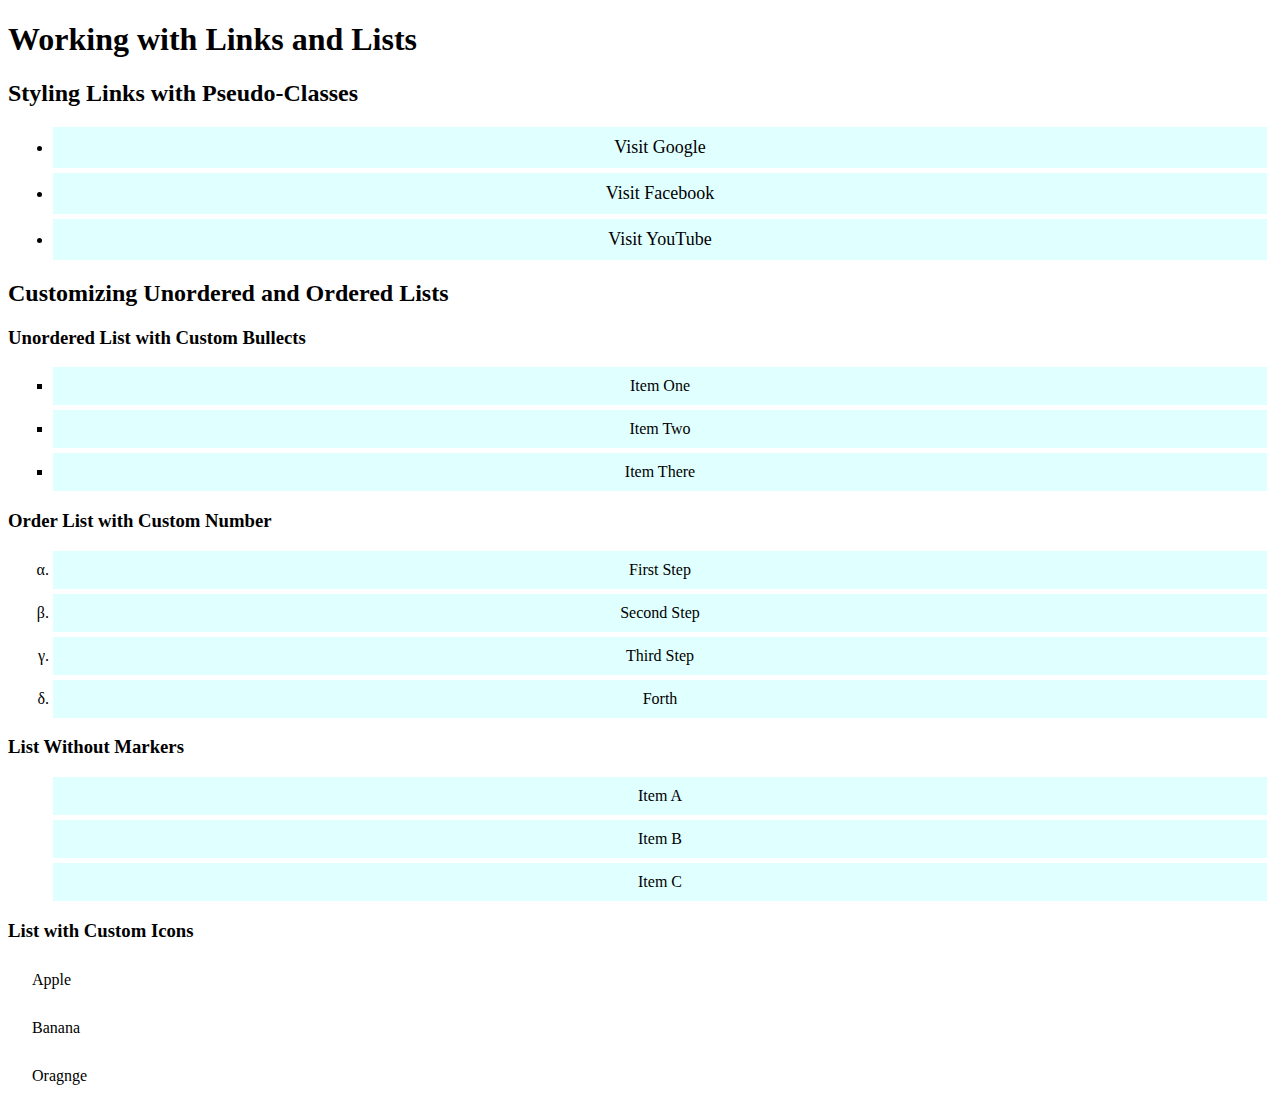
<file: css-crash-course/links-and-lists/index.html>
<!DOCTYPE html>
<html lang="en">
  <head>
    <meta charset="UTF-8" />
    <meta name="viewport" content="width=device-width, initial-scale=1.0" />
    <title>Working with Links and Lists</title>
    <!-- main css -->
    <link rel="stylesheet" href="css/styles.css" />
  </head>
  <body>
    <h1>Working with Links and Lists</h1>

    <!-- step-1: Styling Links with Pseudo-Classes -->
    <section>
      <h2>Styling Links with Pseudo-Classes</h2>
      <ul>
        <li>
            <a href="https://www.google.com/">Visit Google</a>
        </li>
        <li>
            <a href="https://www.facebook.com/">Visit Facebook</a>
        </li>
        <li>
            <a href="https://www.youtube.com/">Visit YouTube</a>
        </li>
      </ul>
    </section>

    <!-- step-2: Customizing Unordered and Ordered Lists -->
     <section>
        <h2>Customizing Unordered and Ordered Lists</h2>
        <h3>
            Unordered List with Custom Bullects
        </h3>
        <ul class="custom-bullets">
            <li>Item One</li>
            <li>Item Two</li>
            <li>Item There</li>
        </ul>

        <h3>Order List with Custom Number</h3>
        <ol class="custom-number">
            <li>First Step</li>
            <li>Second Step</li>
            <li>Third Step</li>
            <li>Forth</li>
        </ol>

        <h3>List Without Markers</h3>
        <ul class="no-markers">
            <li>Item A</li>
            <li>Item B</li>
            <li>Item C</li>
        </ul>

        <h3>List with Custom Icons</h3>
        <ul class="custom-icons">
            <li>Apple</li>
            <li>Banana</li>
            <li>Oragnge</li>
        </ul>
     </section>
  </body>
</html>
</file>
<file: GRID/style.css>
*{
    margin: 0;
    padding: 0;
    box-sizing: border-box;
}

.container{
    background-color: lightcoral;
    width: 90vw;
    height: 50vh;
    display: grid;
    /* grid-template-columns: 200px auto 200px; */
    /* grid-template-columns:1fr 2fr; */
    grid-template-columns: auto auto auto;
    grid-template-rows: auto auto;
    /* grid-row-gap: 10px;
    grid-column-gap: 10px; */
    grid-gap: 10px;
    margin: 0 auto;
    margin-top: 50px;
}
.child{
    background-color: blue;
    border: 2px solid red;
    text-align: center;
    display: flex;
    align-items: center;
    justify-content: center;

}
</file>
<file: css-crash-course/borders-type-styling/css/styles.css>
.simple-border{
    border: 2px ridge #3498db;
    padding: 20px;
    margin-bottom: 10px;
}

.rounded-box{
    width: 200px;
    background: lightcyan;
    padding: 20px;
    border: 2px solid #8e44ad;
    border-radius: 20px 40px 50px 0px;
    margin-bottom: 20px;
}

.circle{
    width: 100px;
    height: 100px;
    border: 2px solid #f39c12;
    margin-bottom: 20px;
    border-radius: 50%;
    text-align: center;
    line-height: 100px;
}

.ellipse{
    width: 200px;
    height: 100px;
    border: 2px solid #124ef3;
    margin-bottom: 20px;
    border-radius: 50% / 20%;
    text-align: center;
    line-height: 100px;
}

.custom-border{
    width: 300px;
    padding: 20px;
    border-bottom: 5px solid #16a085;
    border-radius: 5px;
    background: lightcyan;
}
</file>
<file: css-crash-course/css-box-model/css/styles.css>
body{
    border: 5px solid indigo;
    box-sizing: border-box;
    padding: 0;
    margin: 0;
    background-color: aquamarine;
}
.box{
    width: 600px;
    height: 300px;
    border: 15px solid tomato;
    padding: 50px 50px 100px 80px;
    margin: 100px 50px 150px 120px;
}
</file>
<file: css-crash-course/css-colors-backgrounds/css/styles.css>
#hex-color{
    color: #3498db;
}

/* 
0-9
A-F
*/

#rgb-color{
    color: rgb(255, 99, 71)
}

#hsl-color{
    color: hsl(250, 100%, 51%);
}

/* 
hue: 0-360 degrees
saturation: 0-100%
lightness: 0-100%
*/

.heading1{
    color: #ff6347;
}

.example-content{
    background-color: #123dca;
    padding: 20px;
    color: #ffffff;
}

.bg-banner{
    background-image: url("../images/background-image.jpg");
    background-size: cover;
    background-position: center;
    height: 450px;
    padding: 20px;
}

.multiple-images{
    background-image: url("../images/background-image.jpg"), url("../images/sunset-forest-4k-pc.jpg");
    background-position: top left, bottom right;
    background-repeat: no-repeat, no-repeat;
    background-size: contain ;
    padding: 20px;
    height: 500px;
}

.linear-gradient{
    background: linear-gradient(to left, #ff7e5f, #0272fb);
    padding: 50px;
}

.radial-gradient{
 
    height: 450px;
    width: 450px;
    background: radial-gradient(circle, #ff7e5f, #003ef8);
}
</file>
<file: css-crash-course/css-flexbox/css/styles.css>
.container{
    border: 2px solid #000;
    padding: 20px;
    display: flex;
    justify-content: space-between;
}

.item, .item1{
    background-color: lightcoral;
    padding: 20px;
    margin: 10px;
    text-align: center;
}

.container-justify{
    border: 2px solid #3d43f8;
    padding: 20px;
    display: flex;
    justify-content: space-evenly;
}

/* 
 justify-content:
  1. flex-start
  2. flex-end
  3. center
  4. space-between
  5. space-around
  6. space-evenly

*/

.container-align{
    border: 2px solid #00ff2f;
    padding: 20px;
    display: flex;
    align-items: stretch; /*vertically*/
    height: 200px;
    justify-content: space-between; /* horizontaly */
}

/* 
 align-items:
 1. flex-start (default)
 2. flex-end
 3. center
 4. baseline
 5. stretch
*/

.container-direction{
    border: 2px solid #ff00e1;
    padding: 20px;
    display: flex;
    height: 300px;
    flex-direction: column-reverse;
}

/* 
 flex-direction:
  1. column (vertically)
  2. row (horizontally) -default
  3. row-reverse
  4. column-reverse
*/

.container-wrap{
    border: 2px solid #5500ff;
    padding: 20px;
    display: flex;
    width: 400px;
    justify-content: space-between;
    flex-wrap: wrap-reverse;
    /* overflow: hidden; */
}

.item1{
    width: 100px;
}

/* 
  flex-wrap:
  1. nowrap (default)
  2. wrap (create new line for spacing)
  3. wrap-reverse (create new line for spacing in reverse order)
*/
</file>
<file: css-crash-course/css-positioning/css/styles.css>
.static-box{
    width: 300px;
    height: 100px;
    background-color: #4CAF50;
    color: #fff;
    padding: 20px;
    margin: 10px;
    position: static; /*by default static*/
}

.relative-box{
    background: #2196F3;
    padding: 20px;
    margin: 10px;
    color: #fff;
    width: 300px;
    height: 100px;
    position: relative;
    top: 20px;
    left: 20px;

}

.container{
    width: 500px;
    height: 300px;
    border: 2px solid #ccc;
    padding: 20px;
    position: relative;
}

.absolute-box{
    width: 200px;
    height: 100px;
    background: #FFC107;
    color: white;
    padding: 20px;
    position: absolute;
    bottom: 80px;
    left: 120px;
   

}

.fixed-box{
    position: fixed;
    top: 100px;
    right: 10px;
    background-color: #4CAF50;
    padding: 10px;
}

.content{
    padding: 20px;
}

.sticky-box{
    position: sticky;
    top: 0;
    width: 100%;
    padding: 20px;
    background-color: #009688;
    color: white;
    z-index: 10;
}
</file>
<file: css-crash-course/css-transition-animation/css/styles.css>
.box{
    width: 200px;
    height: 200px;
    background-color: lightcyan;
    border: 1px solid black;
    border-radius: 5px;
    cursor: pointer;
    transition: background-color 0.5s ease, transform 0.5s ease;
   
}

.box:hover{
    background-color: cyan;
    transform: scale(.85);
}

/* 
trasition: property duration timing-function delay

1. property => blackground-color / width / height
2. duration => 1s / 0.5s / 500ms
3. timing-function => ease / ease-in / ease-out / linear / ease-in-out
*/

/* animation with keyframes */

.animated-box{
    width: 100px;
    height: 100px;
    background-color: lightsalmon;
    border-radius: 8px;
    animation: move-box 3s cubic-bezier(0.075, 0.82, 0.165, 1) infinite;
}

@keyframes move-box {
    0%{
        opacity: 0;
        transform: translateX(0);
    }
    50%{
        opacity: 0.5;
        transform: translateX(200px);
    }
    100%{
        opacity: 1;
        transform: translateY(100px);
    }
}

/* 
animation: name duration timing-function delay;
*/

.combine-title{
    margin-top: 120px;
    margin-bottom: 50px;
}

.animated-box-transition{
    width: 150px;
    height: 150px;
    background-color: lightgreen;
    cursor: pointer;
    transition: background-color 0.5s ease;
    animation: rotate-box 5s ease infinite;
}

.animated-box-transition:hover{
    background-color: cyan;
}

@keyframes rotate-box{
    0%{
        transform: rotate(0deg);
    }

    100%{
        transform: rotate(360deg);
    }
}
</file>
<file: css-crash-course/css-units/css/styles.css>
html{
    font-size: 16px;
}

li{
    padding: 5px;
}

.box{
    width: 5mm;
    height: 200px;
    background-color:  lightblue;
    margin: 20px ;
}

.container-box{
    width: 80%;
    height: 200px;
    background-color: lightcyan;
    padding: 20px;
}

.box-2{
width: 70%;
height: 50vh;
background-color: lightcoral;
}

.container-3{
    margin: 250px 20px;
}

.box-3 p{
    font-size: 16px;
    color: blueviolet;
}

h3{
    font-size: 2em; /*1 rem/em = 16px * 2 = 32px*/
}
</file>
<file: css-crash-course/css-variables/css/styles.css>
/* 
 --variable-name : value
*/

:root{
    --primary-color: #3498db;
    --secondary-color: #2ecc71;
    --text-color: #333;
    --background-color: lightblue;
    --btn-hover-color: #fff;
    --primary-font: 20px;
    --default-padding: 20px;
}

body{
    background-color: var(--background-color);
    padding: var(--default-padding);
}

.cta-button{
    font-size: var(--primary-font);
    padding:20px;
    border: none;
    cursor: pointer;

}

.cta-button:hover{
    background-color: var(--primary-color) ;
    color: var(--btn-hover-color);
}
</file>
<file: css-crash-course/display-and-layout/css/styles.css>
* {
  box-sizing: border-box;
  margin: 0;
  padding: 0;
}

body {
  padding: 15px;
}

.block {
  background-color: lightblue;
  padding: 10px 20px;
  margin-bottom: 10px;
  display: block;
}

.inline {
  background: lightgreen;
  padding: 10px 20px;
  margin-bottom: 20px;
  display: inline;
  margin-right: 15px;
}

.inline-block{
    background: lightcoral;
    padding: 10px 20px;
    margin-right: 10px;
    width: 150px;
    display: inline-block;
}

.visible{
    background-color: blueviolet;
    padding: 20px;
    margin-bottom: 10px;
}

.hidden{
    background-color: darkorange;
    padding: 20px;
    margin-bottom: 10px;
    display: none;
}

.hidden-visibility{
    background-color: aquamarine;
    padding: 20px;
    margin-bottom: 10px;
    visibility: hidden;
}

.opacity{
    background: #000;
    padding: 20px;
    margin-bottom: 10px;
    color: white;
    opacity: 0;
}

/* practical nav bar  */
.nav{
    background: #333;
    padding: 10px;
}

ul{
    list-style: none;
    display: flex;
}

.nav-item{
    color: white;
    padding: 10px 20px;
    margin-right: 10px;
}
</file>
<file: css-crash-course/grid-layout/css/styles.css>
*{
    box-sizing: border-box;
    margin: 0;
    padding: 0;
}

body {
    background: #f0f0f0;
}

h2, h1{
    margin-bottom: 15px;
    margin-top: 15px;
}

.grid-container{
    padding: 20px;
    background: #fff;
    display: grid;
    /* grid-template-columns: repeat(3, 1fr); */
    grid-template-columns: 100px 2fr 1fr 1fr;
    grid-template-rows: 250px 100px;
    gap: 20px;
}

.grid-container > div {
    background: #4CAF50;
    color: white;
    font-size: 20px;
    /* height: 100px; */
    display: flex;
    justify-content: center;
    align-items: center;
    margin: 5px;
}

.grid-container2{
    display: grid;
    grid-template-columns: 200px 1fr; /*2 columns: fixed sidebar and content*/
    grid-template-rows: auto 1fr auto; /*3 rows: header, content, footer*/
    grid-template-areas: 
    "header header" 
    "sidebar content"
    "footer footer"
    ;
    gap: 20px;
}

.header{
    grid-area: header; background-color: #FF6347;
    padding: 20px;
}

.sidebar{
    grid-area: sidebar; background-color: #3e8e41;
    padding: 20px;
}

.content{
    grid-area: content; background-color: lightgreen;
    padding: 20px;
}

.footer{
    grid-area: footer; background-color: #f44336;
    padding: 20px;
}


.grid-container3{
    display: grid;
    grid-template-columns: repeat(3, 1fr);
    grid-template-rows: repeat(2, 150px);

}

.grid-container3 > div{
    background: lightpink;
    color: black;
    font-size: 20px;
    display: flex;
    justify-content: center;
    align-items: center;
    margin: 5px;
    padding: 20px;
}

.grid-container3 .item1{
    grid-column: span 2;
}

.grid-container3 .item7{
    grid-column: span 2;
}

.grid-container3 .item8{
    grid-column: span 3;
    padding: 20px;
}

.grid-container4{
    display: grid;
    grid-template-columns: repeat(3, 1fr);
    gap: 20px;
    /* justify-items: center;
    align-items: center; */
    /* place-items: center; */
    grid-auto-flow: dense;
    background-color: white;
    height: 450px;
}

.grid-container4 > div{
    padding: 20px;
    border: 1px solid royalblue;
}
</file>
<file: css-crash-course/links-and-lists/css/styles.css>
li{
    /* list-style-type: none; */
    background-color: lightcyan;
    text-align: center;
    margin: 5px;
    padding: 10px;
}

a{
    text-decoration: none;
    color: black;
    font-size: 18px;
}

a:hover{
    color: red;
    text-decoration: underline;
}

a:active{
    color: blueviolet;
}
a:visited{
    color: #5a2d8c;
}

ul.custom-bullets{
    list-style-type: square;
}

ol.custom-number{
    list-style-type: lower-greek;
}

ul.no-markers{
    list-style: none; /* remove bullet points*/
}

ul.custom-icons{
    list-style: none;
    padding-left: 0;
}

ul.custom-icons li {
    padding-left: 24px;
    background: url('https://cdn-icons-png.freepik.com/256/5610/5610944.png?semt=ais_hybrid') no-repeat left center;
    background-size: 15px 15px;
    margin: 10px 0;
    text-align: left;
}
</file>
<file: css-crash-course/demo-flex-box/css/styles.css>
/* Resetting some default browser styles */
* {
    margin: 0;
    padding: 0;
    box-sizing: border-box;
}

/* Basic page styling */
body {
    font-family: 'Arial', sans-serif;
    background-color: #f4f4f4;
    display: flex;
    justify-content: center;
    align-items: center;
}

/* Product container - holds all product cards */
.product-container {
    display: flex;
    flex-wrap: wrap; 
    justify-content: space-around;
    gap: 20px; 
    padding: 10px;
    max-width: 1200px; 
}

/* Product card styling */
.product-card {
    display: flex;
    flex-direction: column;
    justify-content: space-between;
    background-color: white;
    width: 300px; 
    border-radius: 8px;
    box-shadow: 0 4px 8px rgba(0, 0, 0, 0.1);
    overflow: hidden;
    margin: 10px;
    transition: transform 0.3s, box-shadow 0.3s ease;
}

.product-card:hover {
    transform: translateY(-5px); 
    box-shadow: 0 6px 12px rgba(0, 0, 0, 0.2); 
}

/* Product image styling */
.product-image img {
    width: 100%;
    height: 250px;
}

/* Product details styling */
.product-details {
    display: flex;
    flex-direction: column;
    justify-content: space-between;
    padding: 20px;
    flex-grow: 1;
}

/* Product title styling */
.product-title {
    font-size: 1.5rem;
    color: #333;
    margin-bottom: 10px;
}

/* Product description styling */
.product-description {
    font-size: 1rem;
    color: #666;
    margin-bottom: 15px;
    flex-grow: 1; /* Allow description to grow */
}

/* Product price styling */
.product-price {
    font-size: 1.2rem;
    font-weight: bold;
    color: #2ecc71;
    margin-bottom: 20px;
}

/* Buy Now button styling */
.buy-now {
    background-color: #3498db;
    color: white;
    padding: 10px;
    border: none;
    border-radius: 5px;
    cursor: pointer;
    font-size: 1rem;
    transition: background-color 0.3s ease;
}

.buy-now:hover {
    background-color: #2980b9;
}

/* Responsive layout for different screen sizes */
@media (max-width: 1024px) {
    .product-card {
        width: 45%; /* 2 cards per row */
    }
}

@media (max-width: 768px) {
    .product-card {
        width: 100%; /* 1 card per row */
    }
}

@media (max-width: 480px) {
    .product-card {
        width: 100%; /* 1 card per row, for very small screens */
    }
}
</file>
